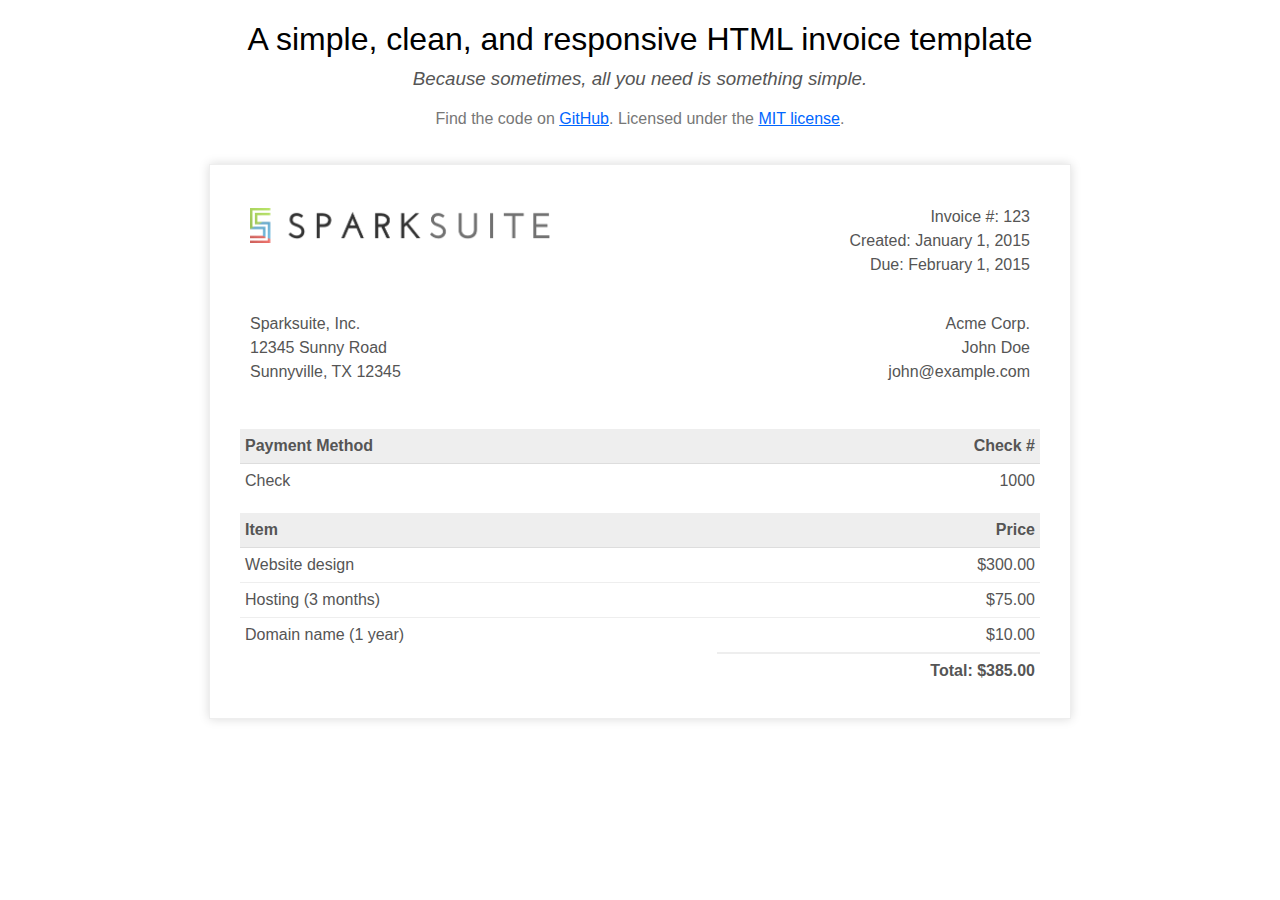
<file: invoicemaster/website/index.html>
<!DOCTYPE html>
<html lang="en">
	<head>
		<meta charset="utf-8" />
		<meta name="viewport" content="width=device-width, initial-scale=1" />

		<title>A simple, clean, and responsive HTML invoice template</title>

		<!-- Favicon -->
		<link rel="icon" href="./images/favicon.png" type="image/x-icon" />

		<!-- Invoice styling -->
		<style>
			body {
				font-family: 'Helvetica Neue', 'Helvetica', Helvetica, Arial, sans-serif;
				text-align: center;
				color: #777;
			}

			body h1 {
				font-weight: 300;
				margin-bottom: 0px;
				padding-bottom: 0px;
				color: #000;
			}

			body h3 {
				font-weight: 300;
				margin-top: 10px;
				margin-bottom: 20px;
				font-style: italic;
				color: #555;
			}

			body a {
				color: #06f;
			}

			.invoice-box {
				max-width: 800px;
				margin: auto;
				padding: 30px;
				border: 1px solid #eee;
				box-shadow: 0 0 10px rgba(0, 0, 0, 0.15);
				font-size: 16px;
				line-height: 24px;
				font-family: 'Helvetica Neue', 'Helvetica', Helvetica, Arial, sans-serif;
				color: #555;
			}

			.invoice-box table {
				width: 100%;
				line-height: inherit;
				text-align: left;
				border-collapse: collapse;
			}

			.invoice-box table td {
				padding: 5px;
				vertical-align: top;
			}

			.invoice-box table tr td:nth-child(2) {
				text-align: right;
			}

			.invoice-box table tr.top table td {
				padding-bottom: 20px;
			}

			.invoice-box table tr.top table td.title {
				font-size: 45px;
				line-height: 45px;
				color: #333;
			}

			.invoice-box table tr.information table td {
				padding-bottom: 40px;
			}

			.invoice-box table tr.heading td {
				background: #eee;
				border-bottom: 1px solid #ddd;
				font-weight: bold;
			}

			.invoice-box table tr.details td {
				padding-bottom: 20px;
			}

			.invoice-box table tr.item td {
				border-bottom: 1px solid #eee;
			}

			.invoice-box table tr.item.last td {
				border-bottom: none;
			}

			.invoice-box table tr.total td:nth-child(2) {
				border-top: 2px solid #eee;
				font-weight: bold;
			}

			@media only screen and (max-width: 600px) {
				.invoice-box table tr.top table td {
					width: 100%;
					display: block;
					text-align: center;
				}

				.invoice-box table tr.information table td {
					width: 100%;
					display: block;
					text-align: center;
				}
			}
		</style>
	</head>

	<body>
		<h1>A simple, clean, and responsive HTML invoice template</h1>
		<h3>Because sometimes, all you need is something simple.</h3>
		Find the code on <a href="https://github.com/sparksuite/simple-html-invoice-template">GitHub</a>. Licensed under the
		<a href="http://opensource.org/licenses/MIT" target="_blank">MIT license</a>.<br /><br /><br />

		<div class="invoice-box">
			<table>
				<tr class="top">
					<td colspan="2">
						<table>
							<tr>
								<td class="title">
									<img src="./images/logo.png" alt="Company logo" style="width: 100%; max-width: 300px" />
								</td>

								<td>
									Invoice #: 123<br />
									Created: January 1, 2015<br />
									Due: February 1, 2015
								</td>
							</tr>
						</table>
					</td>
				</tr>

				<tr class="information">
					<td colspan="2">
						<table>
							<tr>
								<td>
									Sparksuite, Inc.<br />
									12345 Sunny Road<br />
									Sunnyville, TX 12345
								</td>

								<td>
									Acme Corp.<br />
									John Doe<br />
									john@example.com
								</td>
							</tr>
						</table>
					</td>
				</tr>

				<tr class="heading">
					<td>Payment Method</td>

					<td>Check #</td>
				</tr>

				<tr class="details">
					<td>Check</td>

					<td>1000</td>
				</tr>

				<tr class="heading">
					<td>Item</td>

					<td>Price</td>
				</tr>

				<tr class="item">
					<td>Website design</td>

					<td>$300.00</td>
				</tr>

				<tr class="item">
					<td>Hosting (3 months)</td>

					<td>$75.00</td>
				</tr>

				<tr class="item last">
					<td>Domain name (1 year)</td>

					<td>$10.00</td>
				</tr>

				<tr class="total">
					<td></td>

					<td>Total: $385.00</td>
				</tr>
			</table>
		</div>
	</body>
</html>
</file>
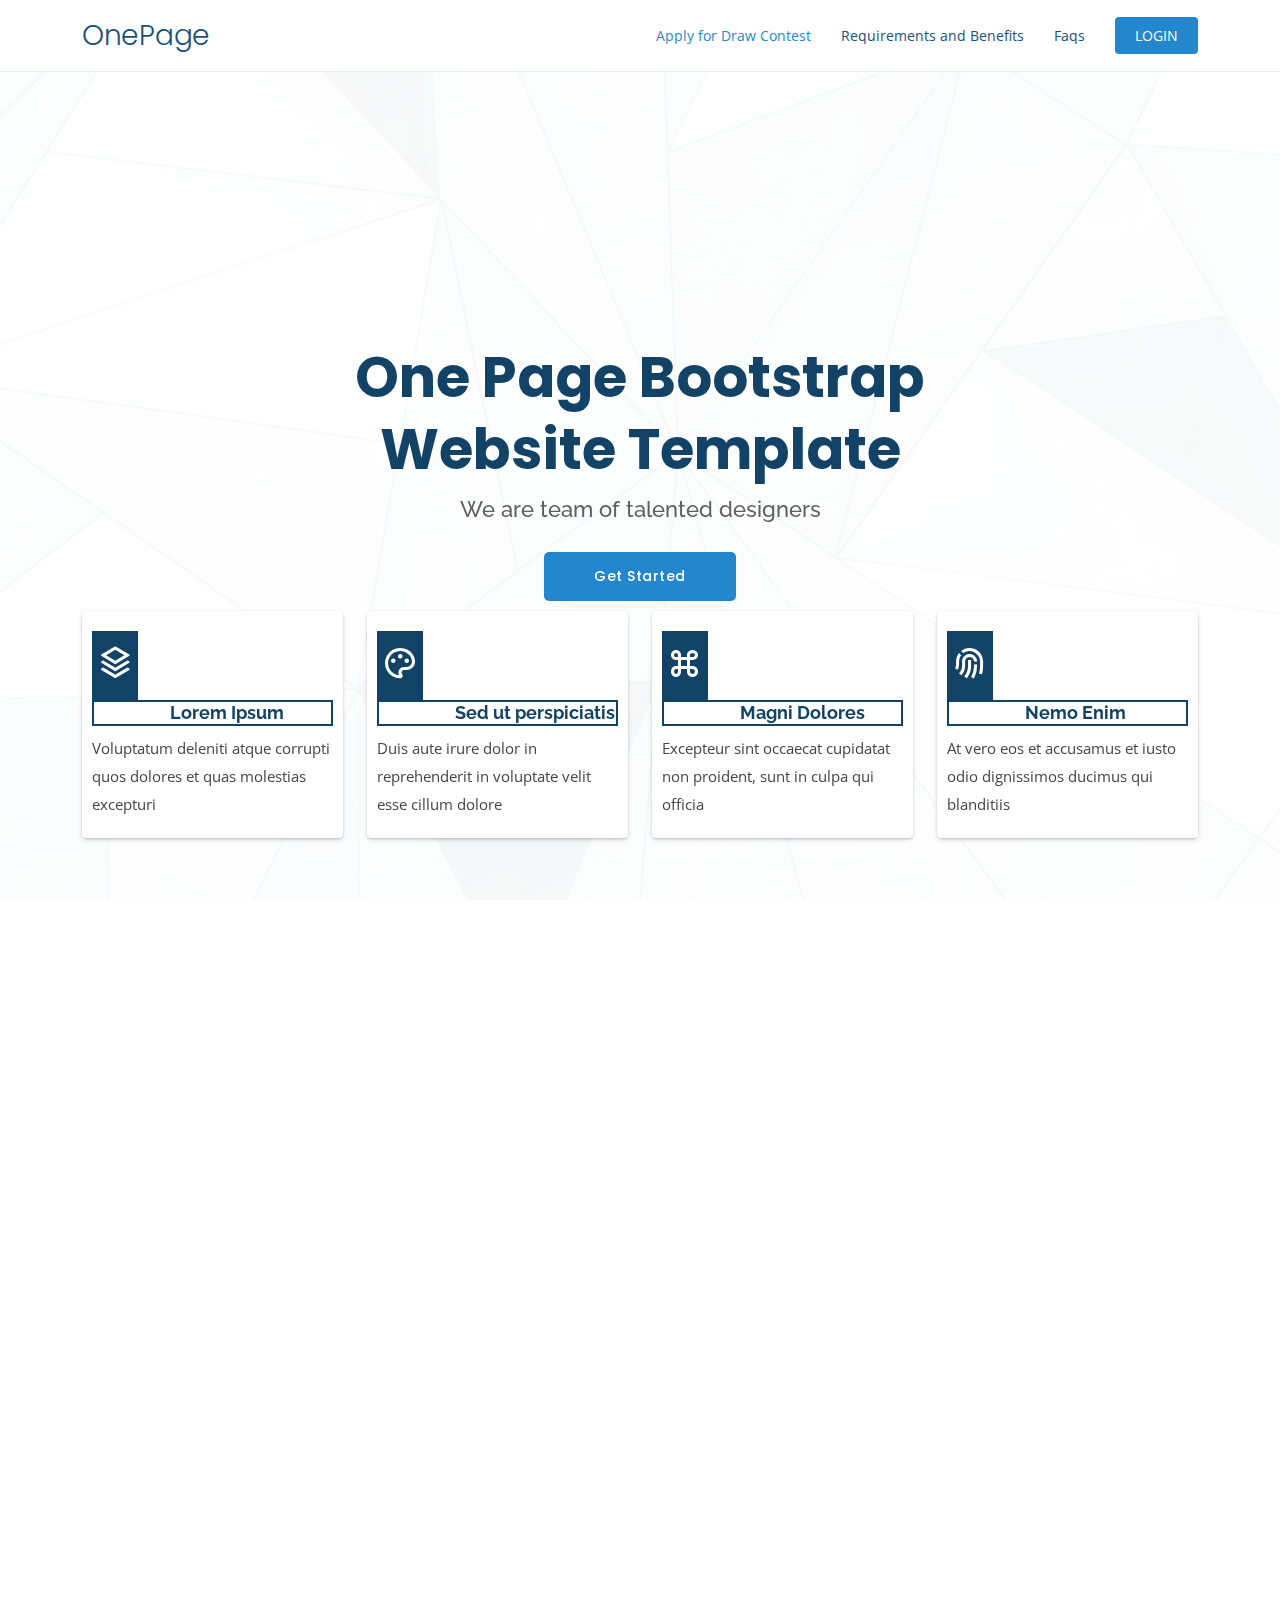
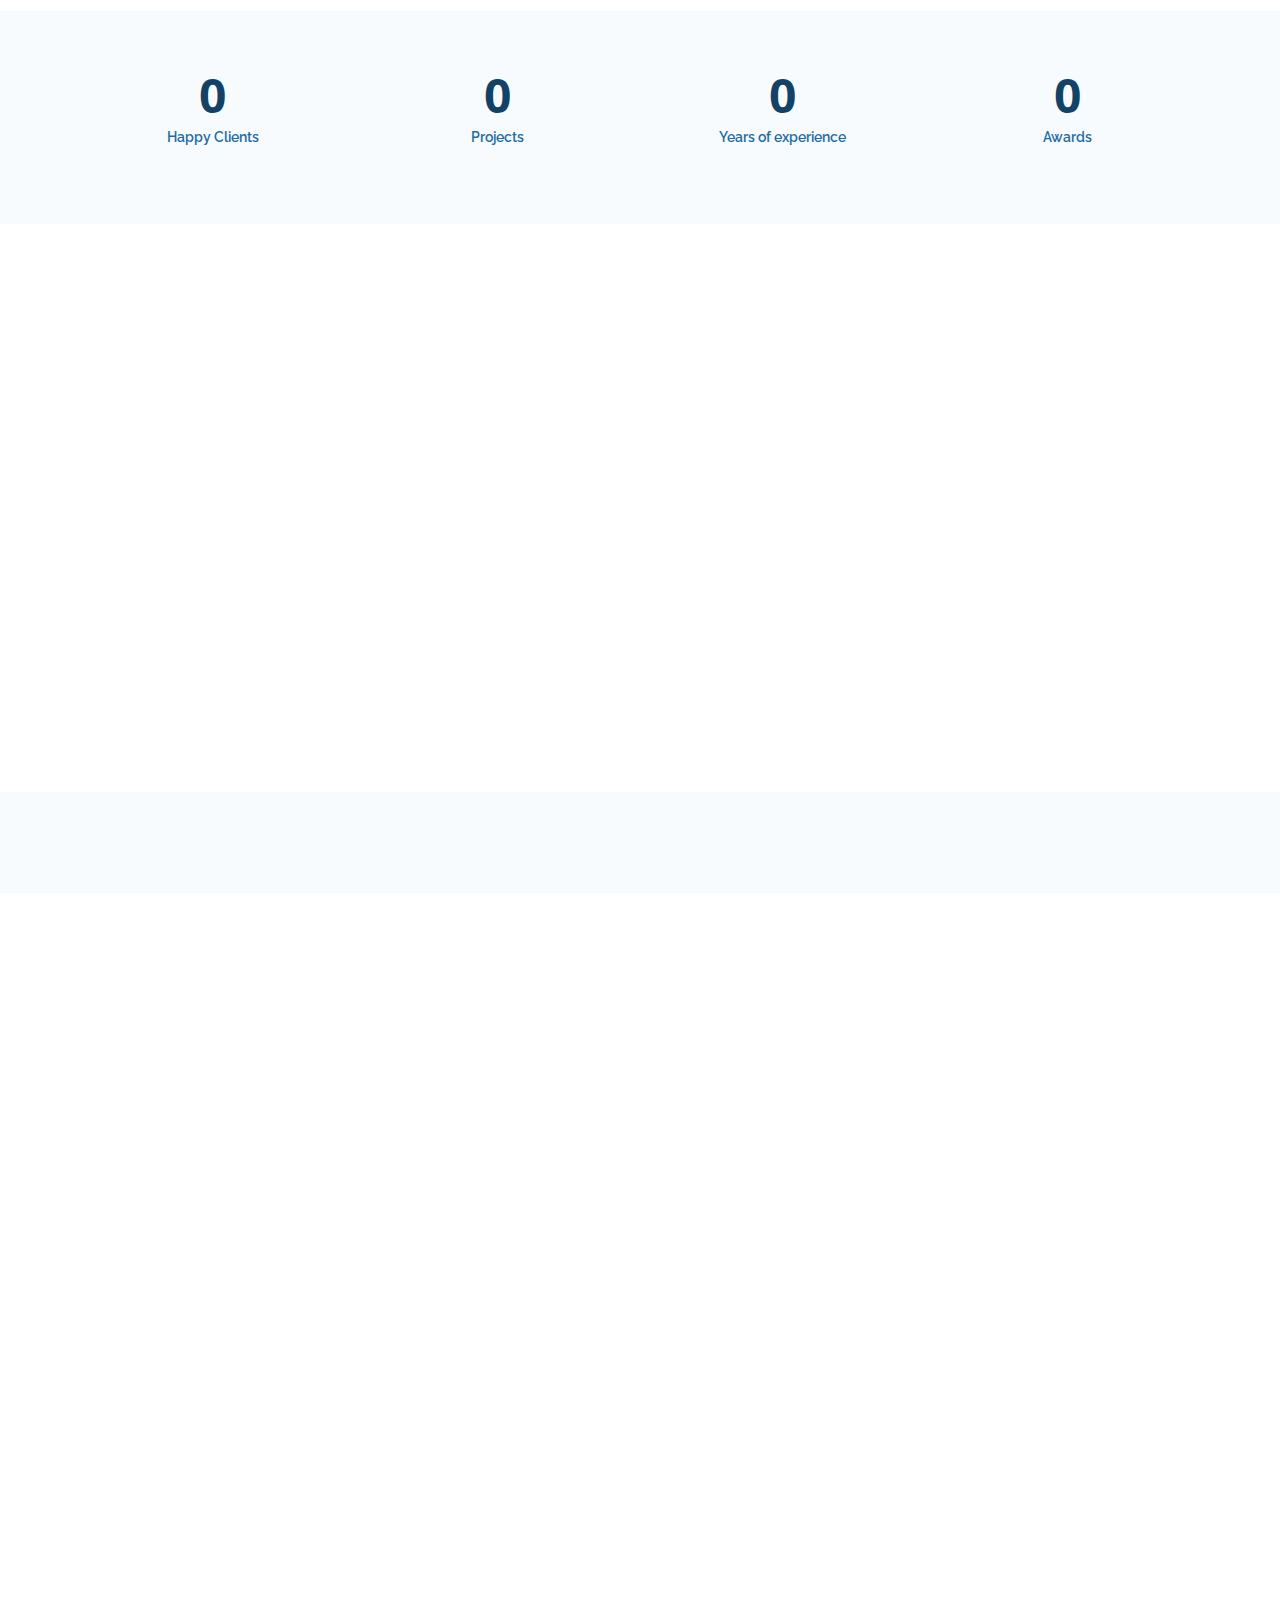
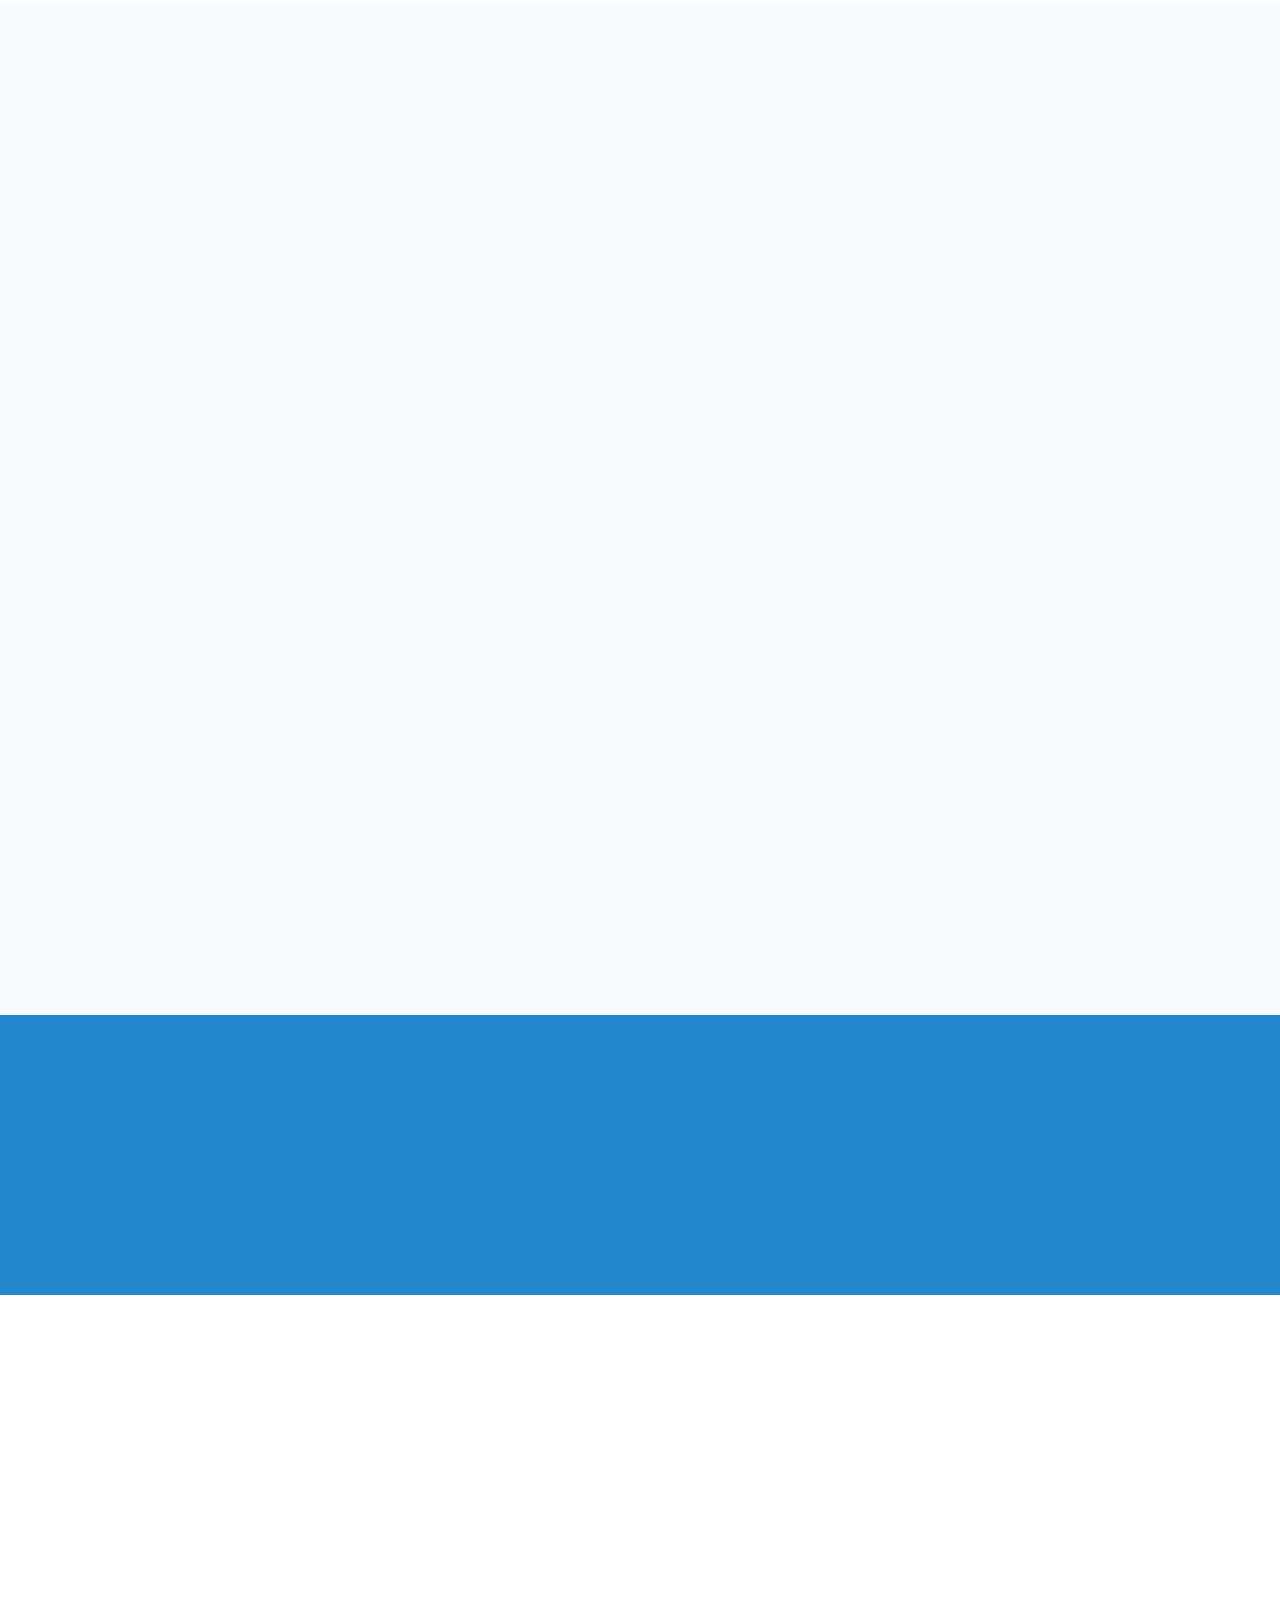
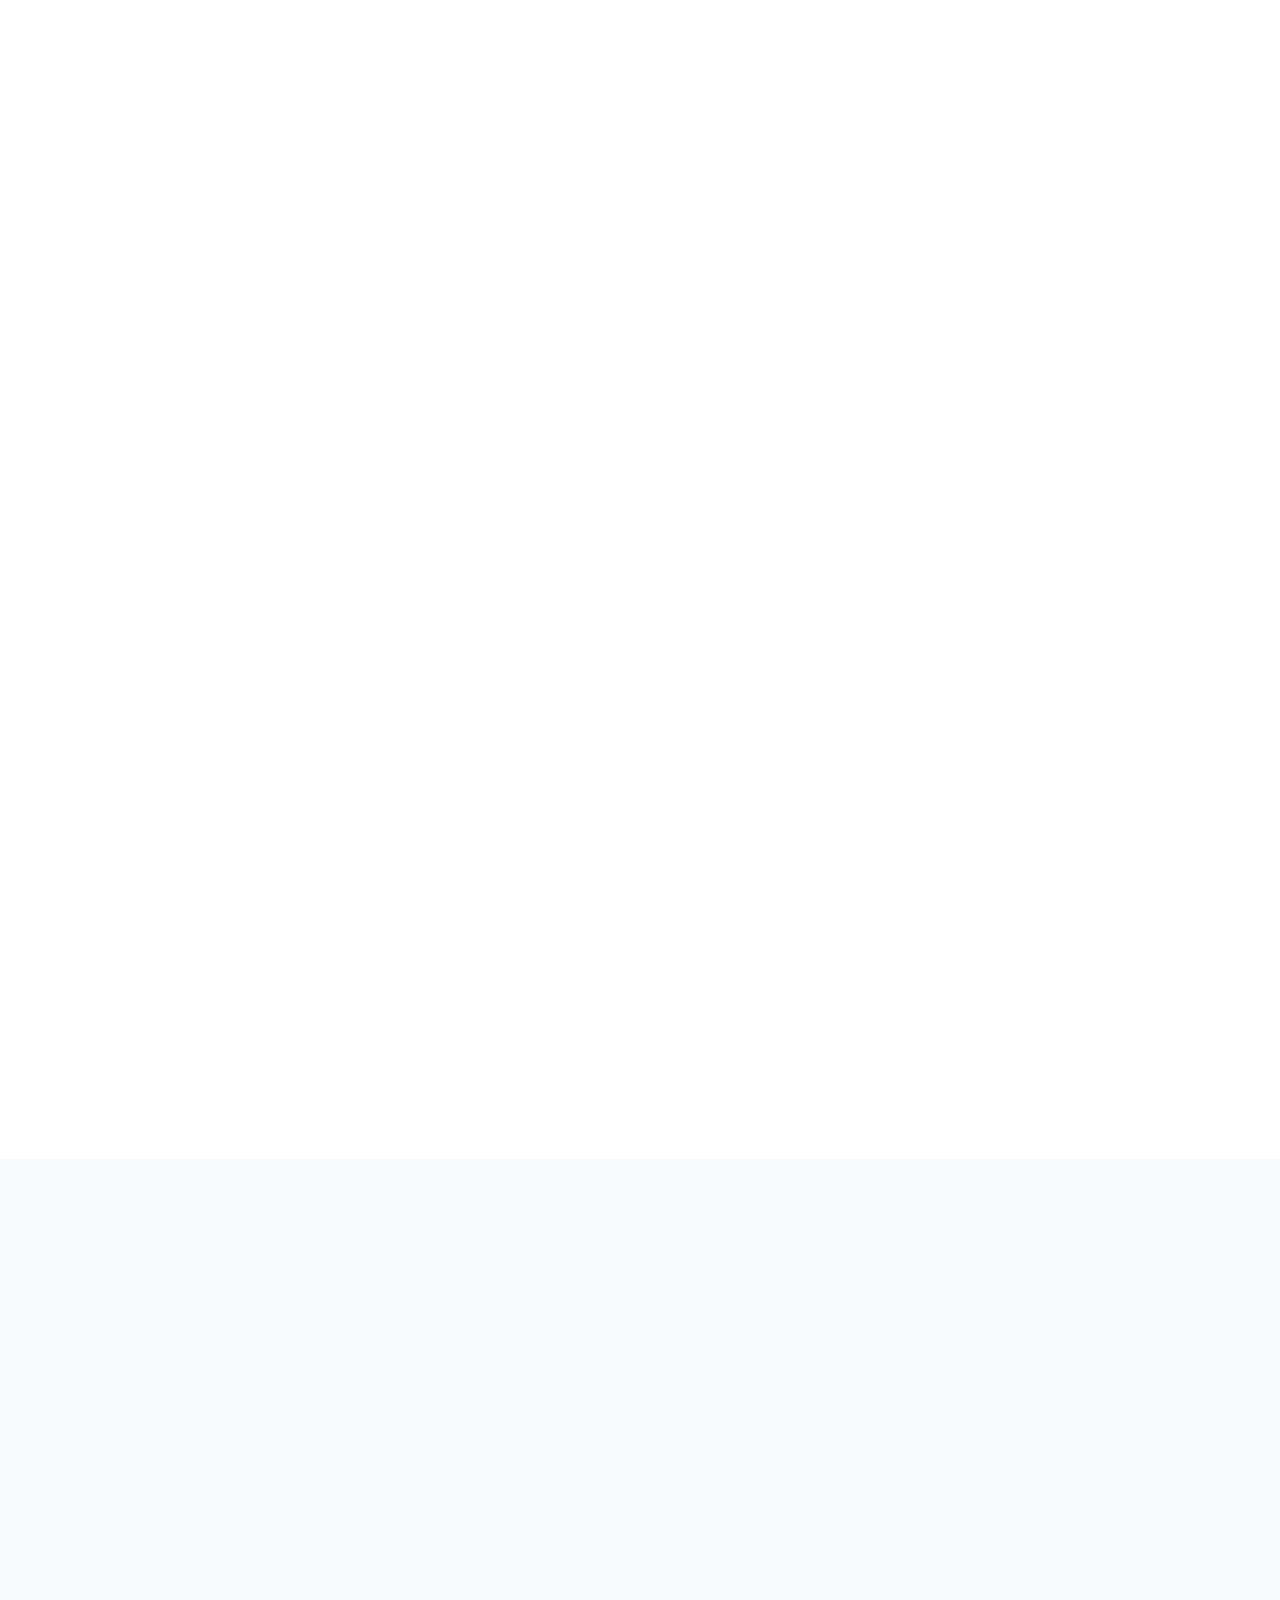
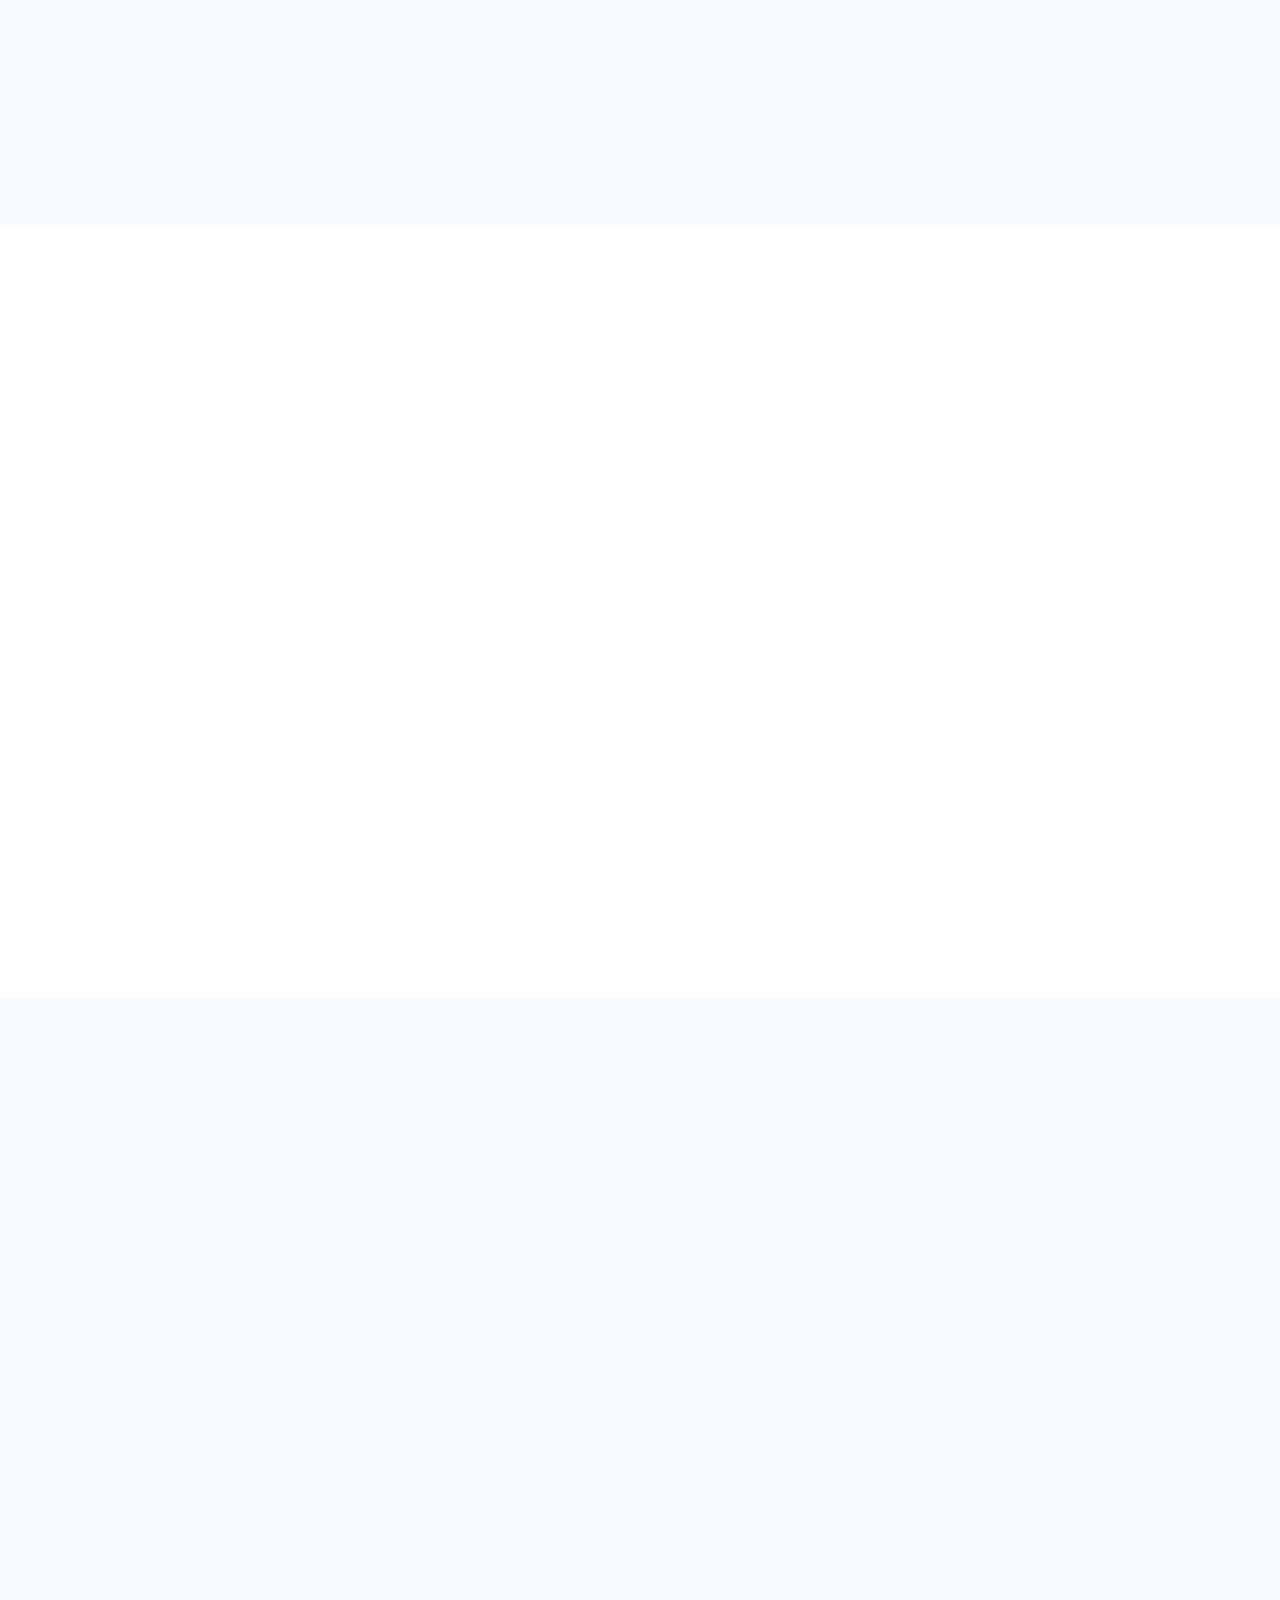
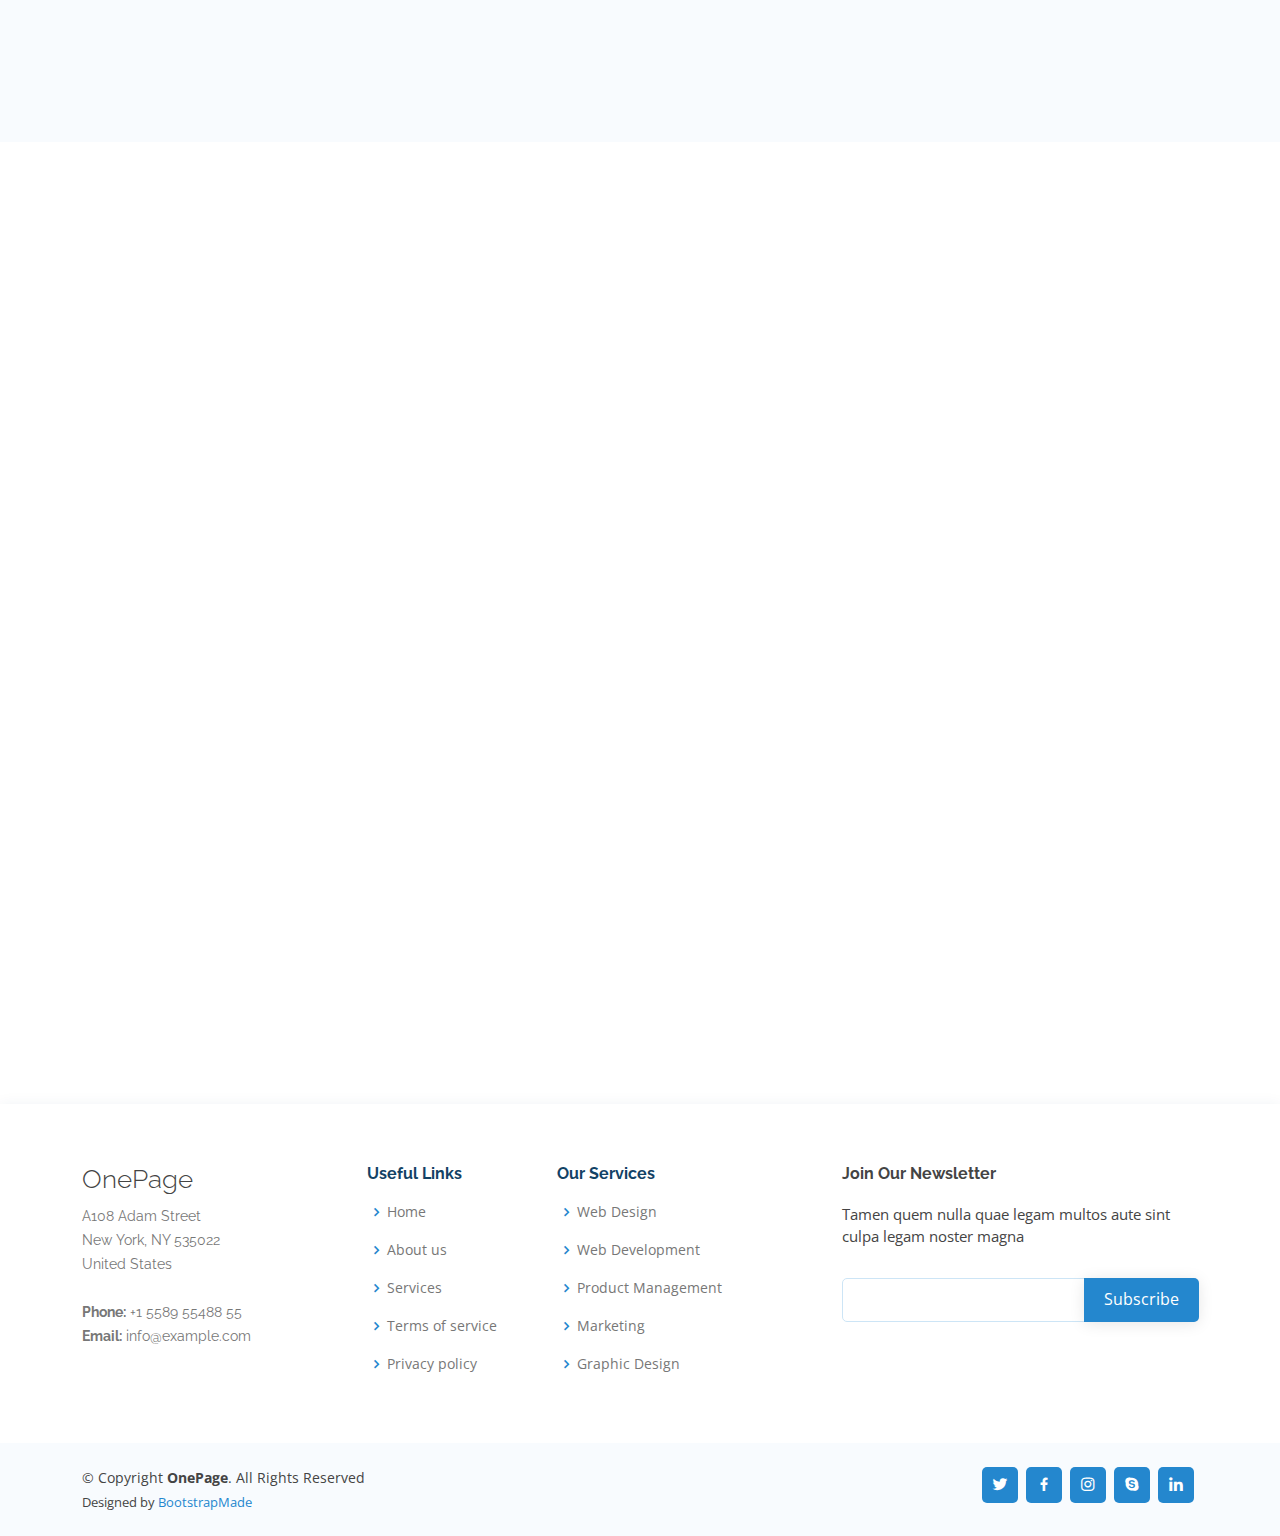
<file: index1.html>
<!DOCTYPE html>
<html lang="en">

<head>
  <meta charset="utf-8">
  <meta content="width=device-width, initial-scale=1.0" name="viewport">

  <title>OnePage Bootstrap Template - Index</title>
  <meta content="" name="description">
  <meta content="" name="keywords">

  <!-- Favicons -->
  <link href="assets/img/favicon.png" rel="icon">
  <link href="assets/img/apple-touch-icon.png" rel="apple-touch-icon">

  <!-- Google Fonts -->
  <link href="https://fonts.googleapis.com/css?family=Open+Sans:300,300i,400,400i,600,600i,700,700i|Raleway:300,300i,400,400i,500,500i,600,600i,700,700i|Poppins:300,300i,400,400i,500,500i,600,600i,700,700i" rel="stylesheet">

  <!-- Vendor CSS Files -->
  <link href="assets/vendor/aos/aos.css" rel="stylesheet">
  <link href="assets/vendor/bootstrap/css/bootstrap.min.css" rel="stylesheet">
  <link href="assets/vendor/bootstrap-icons/bootstrap-icons.css" rel="stylesheet">
  <link href="assets/vendor/boxicons/css/boxicons.min.css" rel="stylesheet">
  <link href="assets/vendor/glightbox/css/glightbox.min.css" rel="stylesheet">
  <link href="assets/vendor/remixicon/remixicon.css" rel="stylesheet">
  <link href="assets/vendor/swiper/swiper-bundle.min.css" rel="stylesheet">

  <!-- Template Main CSS File -->
  <link href="assets/css/style.css" rel="stylesheet">

  <!-- =======================================================
  * Template Name: OnePage - v4.7.0
  * Template URL: https://bootstrapmade.com/onepage-multipurpose-bootstrap-template/
  * Author: BootstrapMade.com
  * License: https://bootstrapmade.com/license/
  ======================================================== -->
</head>

<body>

  <!-- ======= Header ======= -->
  <header id="header" class="fixed-top">
    <div class="container d-flex align-items-center justify-content-between">

      <h1 class="logo"><a href="index.html">OnePage</a></h1>
      <!-- Uncomment below if you prefer to use an image logo -->
      <!-- <a href="index.html" class="logo"><img src="assets/img/logo.png" alt="" class="img-fluid"></a>-->

      <nav id="navbar" class="navbar">
        <ul>
          <li><a class="nav-link scrollto active" href="#hero">Apply for Draw Contest </a></li>
          <li><a class="nav-link scrollto" href="#about">Requirements and Benefits</a></li>
          <li><a class="nav-link scrollto" href="#services">Faqs</a></li>
          <li><a class="getstarted scrollto" href="#about">LOGIN</a></li>
        </ul>
        <i class="bi bi-list mobile-nav-toggle"></i>
      </nav><!-- .navbar -->

    </div>
  </header><!-- End Header -->

  <!-- ======= Hero Section ======= -->
  <section id="hero" class="d-flex align-items-center">
    <div class="container position-relative" data-aos="fade-up" data-aos-delay="100">
      <div class="row justify-content-center">
        <div class="col-xl-7 col-lg-9 text-center">
          <h1>One Page Bootstrap Website Template</h1>
          <h2>We are team of talented designers</h2>
        </div>
      </div>
      <div class="text-center">
        <a href="#about" class="btn-get-started scrollto">Get Started</a>
      </div>

      <div class="row icon-boxes">
        <div class="col-md-6 col-lg-3 d-flex align-items-stretch mb-5 mb-lg-0" data-aos="zoom-in" data-aos-delay="200">
          <div class="icon-box">
            <div class="icon"><i class="ri-stack-line"></i></div>
            <h4 class="title"><a href="">Lorem Ipsum</a></h4>
            <p class="description">Voluptatum deleniti atque corrupti quos dolores et quas molestias excepturi</p>
          </div>
        </div>

        <div class="col-md-6 col-lg-3 d-flex align-items-stretch mb-5 mb-lg-0" data-aos="zoom-in" data-aos-delay="300">
          <div class="icon-box">
            <div class="icon"><i class="ri-palette-line"></i></div>
            <h4 class="title"><a href="">Sed ut perspiciatis</a></h4>
            <p class="description">Duis aute irure dolor in reprehenderit in voluptate velit esse cillum dolore</p>
          </div>
        </div>

        <div class="col-md-6 col-lg-3 d-flex align-items-stretch mb-5 mb-lg-0" data-aos="zoom-in" data-aos-delay="400">
          <div class="icon-box">
            <div class="icon"><i class="ri-command-line"></i></div>
            <h4 class="title"><a href="">Magni Dolores</a></h4>
            <p class="description">Excepteur sint occaecat cupidatat non proident, sunt in culpa qui officia</p>
          </div>
        </div>

        <div class="col-md-6 col-lg-3 d-flex align-items-stretch mb-5 mb-lg-0" data-aos="zoom-in" data-aos-delay="500">
          <div class="icon-box">
            <div class="icon"><i class="ri-fingerprint-line"></i></div>
            <h4 class="title"><a href="">Nemo Enim</a></h4>
            <p class="description">At vero eos et accusamus et iusto odio dignissimos ducimus qui blanditiis</p>
          </div>
        </div>

      </div>
    </div>
  </section><!-- End Hero -->

  <main id="main">

    <!-- ======= About Section ======= -->
    <section id="about" class="about">
      <div class="container" data-aos="fade-up">

        <div class="section-title">
          <h2>About Us</h2>
          <p>Magnam dolores commodi suscipit. Necessitatibus eius consequatur ex aliquid fuga eum quidem. </p>
        </div>

        <div class="row content">
          <div class="col-lg-6">
            <p>
              Lorem ipsum dolor sit amet, consectetur adipiscing elit, sed do eiusmod tempor incididunt ut labore et dolore
              magna aliqua.
            </p>
            <ul>
              <li><i class="ri-check-double-line"></i> Ullamco laboris nisi ut aliquip ex ea commodo consequat</li>
              <li><i class="ri-check-double-line"></i> Duis aute irure dolor in reprehenderit in voluptate velit</li>
              <li><i class="ri-check-double-line"></i> Ullamco laboris nisi ut aliquip ex ea commodo consequat</li>
            </ul>
          </div>
          <div class="col-lg-6 pt-4 pt-lg-0">
            <p>
              Ullamco laboris nisi ut aliquip ex ea commodo consequat. Duis aute irure dolor in reprehenderit in voluptate
              velit esse cillum dolore eu fugiat nulla pariatur. Excepteur sint occaecat cupidatat non proident, sunt in
              culpa qui officia deserunt mollit anim id est laborum.
            </p>
            <a href="#" class="btn-learn-more">Learn More</a>
          </div>
        </div>

      </div>
    </section><!-- End About Section -->

    <!-- ======= Counts Section ======= -->
    <section id="counts" class="counts section-bg">
      <div class="container">

        <div class="row justify-content-end">

          <div class="col-lg-3 col-md-5 col-6 d-md-flex align-items-md-stretch">
            <div class="count-box">
              <span data-purecounter-start="0" data-purecounter-end="65" data-purecounter-duration="2" class="purecounter"></span>
              <p>Happy Clients</p>
            </div>
          </div>

          <div class="col-lg-3 col-md-5 col-6 d-md-flex align-items-md-stretch">
            <div class="count-box">
              <span data-purecounter-start="0" data-purecounter-end="85" data-purecounter-duration="2" class="purecounter"></span>
              <p>Projects</p>
            </div>
          </div>

          <div class="col-lg-3 col-md-5 col-6 d-md-flex align-items-md-stretch">
            <div class="count-box">
              <span data-purecounter-start="0" data-purecounter-end="30" data-purecounter-duration="2" class="purecounter"></span>
              <p>Years of experience</p>
            </div>
          </div>

          <div class="col-lg-3 col-md-5 col-6 d-md-flex align-items-md-stretch">
            <div class="count-box">
              <span data-purecounter-start="0" data-purecounter-end="20" data-purecounter-duration="2" class="purecounter"></span>
              <p>Awards</p>
            </div>
          </div>

        </div>

      </div>
    </section><!-- End Counts Section -->

    <!-- ======= About Video Section ======= -->
    <section id="about-video" class="about-video">
      <div class="container" data-aos="fade-up">

        <div class="row">

          <div class="col-lg-6 video-box align-self-baseline" data-aos="fade-right" data-aos-delay="100">
            <img src="assets/img/about-video.jpg" class="img-fluid" alt="">
            <a href="https://www.youtube.com/watch?v=jDDaplaOz7Q" class="glightbox play-btn mb-4" data-vbtype="video" data-autoplay="true"></a>
          </div>

          <div class="col-lg-6 pt-3 pt-lg-0 content" data-aos="fade-left" data-aos-delay="100">
            <h3>Voluptatem dignissimos provident quasi corporis voluptates sit assumenda.</h3>
            <p class="fst-italic">
              Lorem ipsum dolor sit amet, consectetur adipiscing elit, sed do eiusmod tempor incididunt ut labore et dolore
              magna aliqua.
            </p>
            <ul>
              <li><i class="bx bx-check-double"></i> Ullamco laboris nisi ut aliquip ex ea commodo consequat.</li>
              <li><i class="bx bx-check-double"></i> Duis aute irure dolor in reprehenderit in voluptate velit.</li>
              <li><i class="bx bx-check-double"></i> Voluptate repellendus pariatur reprehenderit corporis sint.</li>
              <li><i class="bx bx-check-double"></i> Ullamco laboris nisi ut aliquip ex ea commodo consequat. Duis aute irure dolor in reprehenderit in voluptate trideta storacalaperda mastiro dolore eu fugiat nulla pariatur.</li>
            </ul>
            <p>
              Ullamco laboris nisi ut aliquip ex ea commodo consequat. Duis aute irure dolor in reprehenderit in voluptate
              velit esse cillum dolore eu fugiat nulla pariatur. Excepteur sint occaecat cupidatat non proident, sunt in
              culpa qui officia deserunt mollit anim id est laborum
            </p>
          </div>

        </div>

      </div>
    </section><!-- End About Video Section -->

    <!-- ======= Clients Section ======= -->
    <section id="clients" class="clients section-bg">
      <div class="container">

        <div class="row">

          <div class="col-lg-2 col-md-4 col-6 d-flex align-items-center justify-content-center" data-aos="zoom-in">
            <img src="assets/img/clients/client-1.png" class="img-fluid" alt="">
          </div>

          <div class="col-lg-2 col-md-4 col-6 d-flex align-items-center justify-content-center" data-aos="zoom-in">
            <img src="assets/img/clients/client-2.png" class="img-fluid" alt="">
          </div>

          <div class="col-lg-2 col-md-4 col-6 d-flex align-items-center justify-content-center" data-aos="zoom-in">
            <img src="assets/img/clients/client-3.png" class="img-fluid" alt="">
          </div>

          <div class="col-lg-2 col-md-4 col-6 d-flex align-items-center justify-content-center" data-aos="zoom-in">
            <img src="assets/img/clients/client-4.png" class="img-fluid" alt="">
          </div>

          <div class="col-lg-2 col-md-4 col-6 d-flex align-items-center justify-content-center" data-aos="zoom-in">
            <img src="assets/img/clients/client-5.png" class="img-fluid" alt="">
          </div>

          <div class="col-lg-2 col-md-4 col-6 d-flex align-items-center justify-content-center" data-aos="zoom-in">
            <img src="assets/img/clients/client-6.png" class="img-fluid" alt="">
          </div>

        </div>

      </div>
    </section><!-- End Clients Section -->

    <!-- ======= Testimonials Section ======= -->
    <section id="testimonials" class="testimonials">
      <div class="container" data-aos="fade-up">

        <div class="section-title">
          <h2>Testimonials</h2>
          <p>Magnam dolores commodi suscipit. Necessitatibus eius consequatur ex aliquid fuga eum quidem. Sit sint consectetur velit. Quisquam quos quisquam cupiditate. Et nemo qui impedit suscipit alias ea. Quia fugiat sit in iste officiis commodi quidem hic quas.</p>
        </div>

        <div class="testimonials-slider swiper" data-aos="fade-up" data-aos-delay="100">
          <div class="swiper-wrapper">

            <div class="swiper-slide">
              <div class="testimonial-item">
                <p>
                  <i class="bx bxs-quote-alt-left quote-icon-left"></i>
                  Proin iaculis purus consequat sem cure digni ssim donec porttitora entum suscipit rhoncus. Accusantium quam, ultricies eget id, aliquam eget nibh et. Maecen aliquam, risus at semper.
                  <i class="bx bxs-quote-alt-right quote-icon-right"></i>
                </p>
                <img src="assets/img/testimonials/testimonials-1.jpg" class="testimonial-img" alt="">
                <h3>Saul Goodman</h3>
                <h4>Ceo &amp; Founder</h4>
              </div>
            </div><!-- End testimonial item -->

            <div class="swiper-slide">
              <div class="testimonial-item">
                <p>
                  <i class="bx bxs-quote-alt-left quote-icon-left"></i>
                  Export tempor illum tamen malis malis eram quae irure esse labore quem cillum quid cillum eram malis quorum velit fore eram velit sunt aliqua noster fugiat irure amet legam anim culpa.
                  <i class="bx bxs-quote-alt-right quote-icon-right"></i>
                </p>
                <img src="assets/img/testimonials/testimonials-2.jpg" class="testimonial-img" alt="">
                <h3>Sara Wilsson</h3>
                <h4>Designer</h4>
              </div>
            </div><!-- End testimonial item -->

            <div class="swiper-slide">
              <div class="testimonial-item">
                <p>
                  <i class="bx bxs-quote-alt-left quote-icon-left"></i>
                  Enim nisi quem export duis labore cillum quae magna enim sint quorum nulla quem veniam duis minim tempor labore quem eram duis noster aute amet eram fore quis sint minim.
                  <i class="bx bxs-quote-alt-right quote-icon-right"></i>
                </p>
                <img src="assets/img/testimonials/testimonials-3.jpg" class="testimonial-img" alt="">
                <h3>Jena Karlis</h3>
                <h4>Store Owner</h4>
              </div>
            </div><!-- End testimonial item -->

            <div class="swiper-slide">
              <div class="testimonial-item">
                <p>
                  <i class="bx bxs-quote-alt-left quote-icon-left"></i>
                  Fugiat enim eram quae cillum dolore dolor amet nulla culpa multos export minim fugiat minim velit minim dolor enim duis veniam ipsum anim magna sunt elit fore quem dolore labore illum veniam.
                  <i class="bx bxs-quote-alt-right quote-icon-right"></i>
                </p>
                <img src="assets/img/testimonials/testimonials-4.jpg" class="testimonial-img" alt="">
                <h3>Matt Brandon</h3>
                <h4>Freelancer</h4>
              </div>
            </div><!-- End testimonial item -->

            <div class="swiper-slide">
              <div class="testimonial-item">
                <p>
                  <i class="bx bxs-quote-alt-left quote-icon-left"></i>
                  Quis quorum aliqua sint quem legam fore sunt eram irure aliqua veniam tempor noster veniam enim culpa labore duis sunt culpa nulla illum cillum fugiat legam esse veniam culpa fore nisi cillum quid.
                  <i class="bx bxs-quote-alt-right quote-icon-right"></i>
                </p>
                <img src="assets/img/testimonials/testimonials-5.jpg" class="testimonial-img" alt="">
                <h3>John Larson</h3>
                <h4>Entrepreneur</h4>
              </div>
            </div><!-- End testimonial item -->

          </div>
          <div class="swiper-pagination"></div>
        </div>

      </div>
    </section><!-- End Testimonials Section -->

    <!-- ======= Services Section ======= -->
    <section id="services" class="services section-bg">
      <div class="container" data-aos="fade-up">

        <div class="section-title">
          <h2>Sevices</h2>
          <p>Magnam dolores commodi suscipit. Necessitatibus eius consequatur ex aliquid fuga eum quidem. Sit sint consectetur velit. Quisquam quos quisquam cupiditate. Et nemo qui impedit suscipit alias ea. Quia fugiat sit in iste officiis commodi quidem hic quas.</p>
        </div>

        <div class="row">
          <div class="col-lg-4 col-md-6 d-flex align-items-stretch" data-aos="zoom-in" data-aos-delay="100">
            <div class="icon-box iconbox-blue">
              <div class="icon">
                <svg width="100" height="100" viewBox="0 0 600 600" xmlns="http://www.w3.org/2000/svg">
                  <path stroke="none" stroke-width="0" fill="#f5f5f5" d="M300,521.0016835830174C376.1290562159157,517.8887921683347,466.0731472004068,529.7835943286574,510.70327084640275,468.03025145048787C554.3714126377745,407.6079735673963,508.03601936045806,328.9844924480964,491.2728898941984,256.3432110539036C474.5976632858925,184.082847569629,479.9380746630129,96.60480741107993,416.23090153303,58.64404602377083C348.86323505073057,18.502131276798302,261.93793281208167,40.57373210992963,193.5410806939664,78.93577620505333C130.42746243093433,114.334589627462,98.30271207620316,179.96522072025542,76.75703585869454,249.04625023123273C51.97151888228291,328.5150500222984,13.704378332031375,421.85034740162234,66.52175969318436,486.19268352777647C119.04800174914682,550.1803526380478,217.28368757567262,524.383925680826,300,521.0016835830174"></path>
                </svg>
                <i class="bx bxl-dribbble"></i>
              </div>
              <h4><a href="">Lorem Ipsum</a></h4>
              <p>Voluptatum deleniti atque corrupti quos dolores et quas molestias excepturi</p>
            </div>
          </div>

          <div class="col-lg-4 col-md-6 d-flex align-items-stretch mt-4 mt-md-0" data-aos="zoom-in" data-aos-delay="200">
            <div class="icon-box iconbox-orange ">
              <div class="icon">
                <svg width="100" height="100" viewBox="0 0 600 600" xmlns="http://www.w3.org/2000/svg">
                  <path stroke="none" stroke-width="0" fill="#f5f5f5" d="M300,582.0697525312426C382.5290701553225,586.8405444964366,449.9789794690241,525.3245884688669,502.5850820975895,461.55621195738473C556.606425686781,396.0723002908107,615.8543463187945,314.28637112970534,586.6730223649479,234.56875336149918C558.9533121215079,158.8439757836574,454.9685369536778,164.00468322053177,381.49747125262974,130.76875717737553C312.15926192815925,99.40240125094834,248.97055460311594,18.661163978235184,179.8680185752513,50.54337015887873C110.5421016452524,82.52863877960104,119.82277516462835,180.83849132639028,109.12597500060166,256.43424936330496C100.08760227029461,320.3096726198365,92.17705696193138,384.0621239912766,124.79988738764834,439.7174275375508C164.83382741302287,508.01625554203684,220.96474134820875,577.5009287672846,300,582.0697525312426"></path>
                </svg>
                <i class="bx bx-file"></i>
              </div>
              <h4><a href="">Sed Perspiciatis</a></h4>
              <p>Duis aute irure dolor in reprehenderit in voluptate velit esse cillum dolore</p>
            </div>
          </div>

          <div class="col-lg-4 col-md-6 d-flex align-items-stretch mt-4 mt-lg-0" data-aos="zoom-in" data-aos-delay="300">
            <div class="icon-box iconbox-pink">
              <div class="icon">
                <svg width="100" height="100" viewBox="0 0 600 600" xmlns="http://www.w3.org/2000/svg">
                  <path stroke="none" stroke-width="0" fill="#f5f5f5" d="M300,541.5067337569781C382.14930387511276,545.0595476570109,479.8736841581634,548.3450877840088,526.4010558755058,480.5488172755941C571.5218469581645,414.80211281144784,517.5187510058486,332.0715597781072,496.52539010469104,255.14436215662573C477.37192572678356,184.95920475031193,473.57363656557914,105.61284051026155,413.0603344069578,65.22779650032875C343.27470386102294,18.654635553484475,251.2091493199835,5.337323636656869,175.0934190732945,40.62881213300186C97.87086631185822,76.43348514350839,51.98124368387456,156.15599469081315,36.44837278890362,239.84606092416172C21.716077023791087,319.22268207091537,43.775223500013084,401.1760424656574,96.891909868211,461.97329694683043C147.22146801428983,519.5804099606455,223.5754009179313,538.201503339737,300,541.5067337569781"></path>
                </svg>
                <i class="bx bx-tachometer"></i>
              </div>
              <h4><a href="">Magni Dolores</a></h4>
              <p>Excepteur sint occaecat cupidatat non proident, sunt in culpa qui officia</p>
            </div>
          </div>

          <div class="col-lg-4 col-md-6 d-flex align-items-stretch mt-4" data-aos="zoom-in" data-aos-delay="100">
            <div class="icon-box iconbox-yellow">
              <div class="icon">
                <svg width="100" height="100" viewBox="0 0 600 600" xmlns="http://www.w3.org/2000/svg">
                  <path stroke="none" stroke-width="0" fill="#f5f5f5" d="M300,503.46388370962813C374.79870501325706,506.71871716319447,464.8034551963731,527.1746412648533,510.4981551193396,467.86667711651364C555.9287308511215,408.9015244558933,512.6030010748507,327.5744911775523,490.211057578863,256.5855673507754C471.097692560561,195.9906835881958,447.69079081568157,138.11976852964426,395.19560036434837,102.3242989838813C329.3053358748298,57.3949838291264,248.02791733380457,8.279543830951368,175.87071277845988,42.242879143198664C103.41431057327972,76.34704239035025,93.79494320519305,170.9812938413882,81.28167332365135,250.07896920659033C70.17666984294237,320.27484674793965,64.84698225790005,396.69656628748305,111.28512138212992,450.4950937839243C156.20124167950087,502.5303643271138,231.32542653798444,500.4755392045468,300,503.46388370962813"></path>
                </svg>
                <i class="bx bx-layer"></i>
              </div>
              <h4><a href="">Nemo Enim</a></h4>
              <p>At vero eos et accusamus et iusto odio dignissimos ducimus qui blanditiis</p>
            </div>
          </div>

          <div class="col-lg-4 col-md-6 d-flex align-items-stretch mt-4" data-aos="zoom-in" data-aos-delay="200">
            <div class="icon-box iconbox-red">
              <div class="icon">
                <svg width="100" height="100" viewBox="0 0 600 600" xmlns="http://www.w3.org/2000/svg">
                  <path stroke="none" stroke-width="0" fill="#f5f5f5" d="M300,532.3542879108572C369.38199826031484,532.3153073249985,429.10787420159085,491.63046689027357,474.5244479745417,439.17860296908856C522.8885846962883,383.3225815378663,569.1668002868075,314.3205725914397,550.7432151929288,242.7694973846089C532.6665558377875,172.5657663291529,456.2379748765914,142.6223662098291,390.3689995646985,112.34683881706744C326.66090330228417,83.06452184765237,258.84405631176094,53.51806209861945,193.32584062364296,78.48882559362697C121.61183558270385,105.82097193414197,62.805066853699245,167.19869350419734,48.57481801355237,242.6138429142374C34.843463184063346,315.3850353017275,76.69343916112496,383.4422959591041,125.22947124332185,439.3748458443577C170.7312796277747,491.8107796887764,230.57421082200815,532.3932930995766,300,532.3542879108572"></path>
                </svg>
                <i class="bx bx-slideshow"></i>
              </div>
              <h4><a href="">Dele Cardo</a></h4>
              <p>Quis consequatur saepe eligendi voluptatem consequatur dolor consequuntur</p>
            </div>
          </div>

          <div class="col-lg-4 col-md-6 d-flex align-items-stretch mt-4" data-aos="zoom-in" data-aos-delay="300">
            <div class="icon-box iconbox-teal">
              <div class="icon">
                <svg width="100" height="100" viewBox="0 0 600 600" xmlns="http://www.w3.org/2000/svg">
                  <path stroke="none" stroke-width="0" fill="#f5f5f5" d="M300,566.797414625762C385.7384707136149,576.1784315230908,478.7894351017131,552.8928747891023,531.9192734346935,484.94944893311C584.6109503024035,417.5663521118492,582.489472248146,322.67544863468447,553.9536738515405,242.03673114598146C529.1557734026468,171.96086150256528,465.24506316201064,127.66468636344209,395.9583748389544,100.7403814666027C334.2173773831606,76.7482773500951,269.4350130405921,84.62216499799875,207.1952322260088,107.2889140133804C132.92018162631612,134.33871894543012,41.79353780512637,160.00259165414826,22.644507872594943,236.69541883565114C3.319112789854554,314.0945973066697,72.72355303640163,379.243833228382,124.04198916343866,440.3218312028393C172.9286146004772,498.5055451809895,224.45579914871206,558.5317968840102,300,566.797414625762"></path>
                </svg>
                <i class="bx bx-arch"></i>
              </div>
              <h4><a href="">Divera Don</a></h4>
              <p>Modi nostrum vel laborum. Porro fugit error sit minus sapiente sit aspernatur</p>
            </div>
          </div>

        </div>

      </div>
    </section><!-- End Sevices Section -->

    <!-- ======= Cta Section ======= -->
    <section id="cta" class="cta">
      <div class="container" data-aos="zoom-in">
        <div class="text-center">
          <h3>Call To Action</h3>
          <p> Duis aute irure dolor in reprehenderit in voluptate velit esse cillum dolore eu fugiat nulla pariatur. Excepteur sint occaecat cupidatat non proident, sunt in culpa qui officia deserunt mollit anim id est laborum.</p>
          <a class="cta-btn" href="#">Call To Action</a>
        </div>
      </div>
    </section><!-- End Cta Section -->

    <!-- ======= Portfolio Section ======= -->
    <section id="portfolio" class="portfolio">
      <div class="container" data-aos="fade-up">

        <div class="section-title">
          <h2>Portfolio</h2>
          <p>Magnam dolores commodi suscipit. Necessitatibus eius consequatur ex aliquid fuga eum quidem. Sit sint consectetur velit. Quisquam quos quisquam cupiditate. Et nemo qui impedit suscipit alias ea. Quia fugiat sit in iste officiis commodi quidem hic quas.</p>
        </div>

        <div class="row" data-aos="fade-up" data-aos-delay="150">
          <div class="col-lg-12 d-flex justify-content-center">
            <ul id="portfolio-flters">
              <li data-filter="*" class="filter-active">All</li>
              <li data-filter=".filter-app">App</li>
              <li data-filter=".filter-card">Card</li>
              <li data-filter=".filter-web">Web</li>
            </ul>
          </div>
        </div>

        <div class="row portfolio-container" data-aos="fade-up" data-aos-delay="300">

          <div class="col-lg-4 col-md-6 portfolio-item filter-app">
            <div class="portfolio-wrap">
              <img src="assets/img/portfolio/portfolio-1.jpg" class="img-fluid" alt="">
              <div class="portfolio-info">
                <h4>App 1</h4>
                <p>App</p>
                <div class="portfolio-links">
                  <a href="assets/img/portfolio/portfolio-1.jpg" data-gallery="portfolioGallery" class="portfolio-lightbox" title="App 1"><i class="bx bx-plus"></i></a>
                  <a href="portfolio-details.html" title="More Details"><i class="bx bx-link"></i></a>
                </div>
              </div>
            </div>
          </div>

          <div class="col-lg-4 col-md-6 portfolio-item filter-web">
            <div class="portfolio-wrap">
              <img src="assets/img/portfolio/portfolio-2.jpg" class="img-fluid" alt="">
              <div class="portfolio-info">
                <h4>Web 3</h4>
                <p>Web</p>
                <div class="portfolio-links">
                  <a href="assets/img/portfolio/portfolio-2.jpg" data-gallery="portfolioGallery" class="portfolio-lightbox" title="Web 3"><i class="bx bx-plus"></i></a>
                  <a href="portfolio-details.html" title="More Details"><i class="bx bx-link"></i></a>
                </div>
              </div>
            </div>
          </div>

          <div class="col-lg-4 col-md-6 portfolio-item filter-app">
            <div class="portfolio-wrap">
              <img src="assets/img/portfolio/portfolio-3.jpg" class="img-fluid" alt="">
              <div class="portfolio-info">
                <h4>App 2</h4>
                <p>App</p>
                <div class="portfolio-links">
                  <a href="assets/img/portfolio/portfolio-3.jpg" data-gallery="portfolioGallery" class="portfolio-lightbox" title="App 2"><i class="bx bx-plus"></i></a>
                  <a href="portfolio-details.html" title="More Details"><i class="bx bx-link"></i></a>
                </div>
              </div>
            </div>
          </div>

          <div class="col-lg-4 col-md-6 portfolio-item filter-card">
            <div class="portfolio-wrap">
              <img src="assets/img/portfolio/portfolio-4.jpg" class="img-fluid" alt="">
              <div class="portfolio-info">
                <h4>Card 2</h4>
                <p>Card</p>
                <div class="portfolio-links">
                  <a href="assets/img/portfolio/portfolio-4.jpg" data-gallery="portfolioGallery" class="portfolio-lightbox" title="Card 2"><i class="bx bx-plus"></i></a>
                  <a href="portfolio-details.html" title="More Details"><i class="bx bx-link"></i></a>
                </div>
              </div>
            </div>
          </div>

          <div class="col-lg-4 col-md-6 portfolio-item filter-web">
            <div class="portfolio-wrap">
              <img src="assets/img/portfolio/portfolio-5.jpg" class="img-fluid" alt="">
              <div class="portfolio-info">
                <h4>Web 2</h4>
                <p>Web</p>
                <div class="portfolio-links">
                  <a href="assets/img/portfolio/portfolio-5.jpg" data-gallery="portfolioGallery" class="portfolio-lightbox" title="Web 2"><i class="bx bx-plus"></i></a>
                  <a href="portfolio-details.html" title="More Details"><i class="bx bx-link"></i></a>
                </div>
              </div>
            </div>
          </div>

          <div class="col-lg-4 col-md-6 portfolio-item filter-app">
            <div class="portfolio-wrap">
              <img src="assets/img/portfolio/portfolio-6.jpg" class="img-fluid" alt="">
              <div class="portfolio-info">
                <h4>App 3</h4>
                <p>App</p>
                <div class="portfolio-links">
                  <a href="assets/img/portfolio/portfolio-6.jpg" data-gallery="portfolioGallery" class="portfolio-lightbox" title="App 3"><i class="bx bx-plus"></i></a>
                  <a href="portfolio-details.html" title="More Details"><i class="bx bx-link"></i></a>
                </div>
              </div>
            </div>
          </div>

          <div class="col-lg-4 col-md-6 portfolio-item filter-card">
            <div class="portfolio-wrap">
              <img src="assets/img/portfolio/portfolio-7.jpg" class="img-fluid" alt="">
              <div class="portfolio-info">
                <h4>Card 1</h4>
                <p>Card</p>
                <div class="portfolio-links">
                  <a href="assets/img/portfolio/portfolio-7.jpg" data-gallery="portfolioGallery" class="portfolio-lightbox" title="Card 1"><i class="bx bx-plus"></i></a>
                  <a href="portfolio-details.html" title="More Details"><i class="bx bx-link"></i></a>
                </div>
              </div>
            </div>
          </div>

          <div class="col-lg-4 col-md-6 portfolio-item filter-card">
            <div class="portfolio-wrap">
              <img src="assets/img/portfolio/portfolio-8.jpg" class="img-fluid" alt="">
              <div class="portfolio-info">
                <h4>Card 3</h4>
                <p>Card</p>
                <div class="portfolio-links">
                  <a href="assets/img/portfolio/portfolio-8.jpg" data-gallery="portfolioGallery" class="portfolio-lightbox" title="Card 3"><i class="bx bx-plus"></i></a>
                  <a href="portfolio-details.html" title="More Details"><i class="bx bx-link"></i></a>
                </div>
              </div>
            </div>
          </div>

          <div class="col-lg-4 col-md-6 portfolio-item filter-web">
            <div class="portfolio-wrap">
              <img src="assets/img/portfolio/portfolio-9.jpg" class="img-fluid" alt="">
              <div class="portfolio-info">
                <h4>Web 3</h4>
                <p>Web</p>
                <div class="portfolio-links">
                  <a href="assets/img/portfolio/portfolio-9.jpg" data-gallery="portfolioGallery" class="portfolio-lightbox" title="Web 3"><i class="bx bx-plus"></i></a>
                  <a href="portfolio-details.html" title="More Details"><i class="bx bx-link"></i></a>
                </div>
              </div>
            </div>
          </div>

        </div>

      </div>
    </section><!-- End Portfolio Section -->

    <!-- ======= Team Section ======= -->
    <section id="team" class="team section-bg">
      <div class="container" data-aos="fade-up">

        <div class="section-title">
          <h2>Team</h2>
          <p>Magnam dolores commodi suscipit. Necessitatibus eius consequatur ex aliquid fuga eum quidem. Sit sint consectetur velit. Quisquam quos quisquam cupiditate. Et nemo qui impedit suscipit alias ea. Quia fugiat sit in iste officiis commodi quidem hic quas.</p>
        </div>

        <div class="row">

          <div class="col-lg-3 col-md-6 d-flex align-items-stretch" data-aos="fade-up" data-aos-delay="100">
            <div class="member">
              <div class="member-img">
                <img src="assets/img/team/team-1.jpg" class="img-fluid" alt="">
                <div class="social">
                  <a href=""><i class="bi bi-twitter"></i></a>
                  <a href=""><i class="bi bi-facebook"></i></a>
                  <a href=""><i class="bi bi-instagram"></i></a>
                  <a href=""><i class="bi bi-linkedin"></i></a>
                </div>
              </div>
              <div class="member-info">
                <h4>Walter White</h4>
                <span>Chief Executive Officer</span>
              </div>
            </div>
          </div>

          <div class="col-lg-3 col-md-6 d-flex align-items-stretch" data-aos="fade-up" data-aos-delay="200">
            <div class="member">
              <div class="member-img">
                <img src="assets/img/team/team-2.jpg" class="img-fluid" alt="">
                <div class="social">
                  <a href=""><i class="bi bi-twitter"></i></a>
                  <a href=""><i class="bi bi-facebook"></i></a>
                  <a href=""><i class="bi bi-instagram"></i></a>
                  <a href=""><i class="bi bi-linkedin"></i></a>
                </div>
              </div>
              <div class="member-info">
                <h4>Sarah Jhonson</h4>
                <span>Product Manager</span>
              </div>
            </div>
          </div>

          <div class="col-lg-3 col-md-6 d-flex align-items-stretch" data-aos="fade-up" data-aos-delay="300">
            <div class="member">
              <div class="member-img">
                <img src="assets/img/team/team-3.jpg" class="img-fluid" alt="">
                <div class="social">
                  <a href=""><i class="bi bi-twitter"></i></a>
                  <a href=""><i class="bi bi-facebook"></i></a>
                  <a href=""><i class="bi bi-instagram"></i></a>
                  <a href=""><i class="bi bi-linkedin"></i></a>
                </div>
              </div>
              <div class="member-info">
                <h4>William Anderson</h4>
                <span>CTO</span>
              </div>
            </div>
          </div>

          <div class="col-lg-3 col-md-6 d-flex align-items-stretch" data-aos="fade-up" data-aos-delay="400">
            <div class="member">
              <div class="member-img">
                <img src="assets/img/team/team-4.jpg" class="img-fluid" alt="">
                <div class="social">
                  <a href=""><i class="bi bi-twitter"></i></a>
                  <a href=""><i class="bi bi-facebook"></i></a>
                  <a href=""><i class="bi bi-instagram"></i></a>
                  <a href=""><i class="bi bi-linkedin"></i></a>
                </div>
              </div>
              <div class="member-info">
                <h4>Amanda Jepson</h4>
                <span>Accountant</span>
              </div>
            </div>
          </div>

        </div>

      </div>
    </section><!-- End Team Section -->

    <!-- ======= Pricing Section ======= -->
    <section id="pricing" class="pricing">
      <div class="container" data-aos="fade-up">

        <div class="section-title">
          <h2>Pricing</h2>
          <p>Magnam dolores commodi suscipit. Necessitatibus eius consequatur ex aliquid fuga eum quidem. Sit sint consectetur velit. Quisquam quos quisquam cupiditate. Et nemo qui impedit suscipit alias ea. Quia fugiat sit in iste officiis commodi quidem hic quas.</p>
        </div>

        <div class="row">

          <div class="col-lg-4 col-md-6" data-aos="zoom-im" data-aos-delay="100">
            <div class="box">
              <h3>Free</h3>
              <h4><sup>$</sup>0<span> / month</span></h4>
              <ul>
                <li>Aida dere</li>
                <li>Nec feugiat nisl</li>
                <li>Nulla at volutpat dola</li>
                <li class="na">Pharetra massa</li>
                <li class="na">Massa ultricies mi</li>
              </ul>
              <div class="btn-wrap">
                <a href="#" class="btn-buy">Buy Now</a>
              </div>
            </div>
          </div>

          <div class="col-lg-4 col-md-6 mt-4 mt-md-0" data-aos="zoom-in" data-aos-delay="100">
            <div class="box featured">
              <h3>Business</h3>
              <h4><sup>$</sup>19<span> / month</span></h4>
              <ul>
                <li>Aida dere</li>
                <li>Nec feugiat nisl</li>
                <li>Nulla at volutpat dola</li>
                <li>Pharetra massa</li>
                <li class="na">Massa ultricies mi</li>
              </ul>
              <div class="btn-wrap">
                <a href="#" class="btn-buy">Buy Now</a>
              </div>
            </div>
          </div>

          <div class="col-lg-4 col-md-6 mt-4 mt-lg-0" data-aos="zoom-in" data-aos-delay="100">
            <div class="box">
              <h3>Developer</h3>
              <h4><sup>$</sup>29<span> / month</span></h4>
              <ul>
                <li>Aida dere</li>
                <li>Nec feugiat nisl</li>
                <li>Nulla at volutpat dola</li>
                <li>Pharetra massa</li>
                <li>Massa ultricies mi</li>
              </ul>
              <div class="btn-wrap">
                <a href="#" class="btn-buy">Buy Now</a>
              </div>
            </div>
          </div>

        </div>

      </div>
    </section><!-- End Pricing Section -->

    <!-- ======= Frequently Asked Questions Section ======= -->
    <section id="faq" class="faq section-bg">
      <div class="container" data-aos="fade-up">

        <div class="section-title">
          <h2>Frequently Asked Questions</h2>
          <p>Magnam dolores commodi suscipit. Necessitatibus eius consequatur ex aliquid fuga eum quidem. Sit sint consectetur velit. Quisquam quos quisquam cupiditate. Et nemo qui impedit suscipit alias ea. Quia fugiat sit in iste officiis commodi quidem hic quas.</p>
        </div>

        <div class="faq-list">
          <ul>
            <li data-aos="fade-up">
              <i class="bx bx-help-circle icon-help"></i> <a data-bs-toggle="collapse" class="collapse" data-bs-target="#faq-list-1">Non consectetur a erat nam at lectus urna duis? <i class="bx bx-chevron-down icon-show"></i><i class="bx bx-chevron-up icon-close"></i></a>
              <div id="faq-list-1" class="collapse show" data-bs-parent=".faq-list">
                <p>
                  Feugiat pretium nibh ipsum consequat. Tempus iaculis urna id volutpat lacus laoreet non curabitur gravida. Venenatis lectus magna fringilla urna porttitor rhoncus dolor purus non.
                </p>
              </div>
            </li>

            <li data-aos="fade-up" data-aos-delay="100">
              <i class="bx bx-help-circle icon-help"></i> <a data-bs-toggle="collapse" data-bs-target="#faq-list-2" class="collapsed">Feugiat scelerisque varius morbi enim nunc? <i class="bx bx-chevron-down icon-show"></i><i class="bx bx-chevron-up icon-close"></i></a>
              <div id="faq-list-2" class="collapse" data-bs-parent=".faq-list">
                <p>
                  Dolor sit amet consectetur adipiscing elit pellentesque habitant morbi. Id interdum velit laoreet id donec ultrices. Fringilla phasellus faucibus scelerisque eleifend donec pretium. Est pellentesque elit ullamcorper dignissim. Mauris ultrices eros in cursus turpis massa tincidunt dui.
                </p>
              </div>
            </li>

            <li data-aos="fade-up" data-aos-delay="200">
              <i class="bx bx-help-circle icon-help"></i> <a data-bs-toggle="collapse" data-bs-target="#faq-list-3" class="collapsed">Dolor sit amet consectetur adipiscing elit? <i class="bx bx-chevron-down icon-show"></i><i class="bx bx-chevron-up icon-close"></i></a>
              <div id="faq-list-3" class="collapse" data-bs-parent=".faq-list">
                <p>
                  Eleifend mi in nulla posuere sollicitudin aliquam ultrices sagittis orci. Faucibus pulvinar elementum integer enim. Sem nulla pharetra diam sit amet nisl suscipit. Rutrum tellus pellentesque eu tincidunt. Lectus urna duis convallis convallis tellus. Urna molestie at elementum eu facilisis sed odio morbi quis
                </p>
              </div>
            </li>

            <li data-aos="fade-up" data-aos-delay="300">
              <i class="bx bx-help-circle icon-help"></i> <a data-bs-toggle="collapse" data-bs-target="#faq-list-4" class="collapsed">Tempus quam pellentesque nec nam aliquam sem et tortor consequat? <i class="bx bx-chevron-down icon-show"></i><i class="bx bx-chevron-up icon-close"></i></a>
              <div id="faq-list-4" class="collapse" data-bs-parent=".faq-list">
                <p>
                  Molestie a iaculis at erat pellentesque adipiscing commodo. Dignissim suspendisse in est ante in. Nunc vel risus commodo viverra maecenas accumsan. Sit amet nisl suscipit adipiscing bibendum est. Purus gravida quis blandit turpis cursus in.
                </p>
              </div>
            </li>

            <li data-aos="fade-up" data-aos-delay="400">
              <i class="bx bx-help-circle icon-help"></i> <a data-bs-toggle="collapse" data-bs-target="#faq-list-5" class="collapsed">Tortor vitae purus faucibus ornare. Varius vel pharetra vel turpis nunc eget lorem dolor? <i class="bx bx-chevron-down icon-show"></i><i class="bx bx-chevron-up icon-close"></i></a>
              <div id="faq-list-5" class="collapse" data-bs-parent=".faq-list">
                <p>
                  Laoreet sit amet cursus sit amet dictum sit amet justo. Mauris vitae ultricies leo integer malesuada nunc vel. Tincidunt eget nullam non nisi est sit amet. Turpis nunc eget lorem dolor sed. Ut venenatis tellus in metus vulputate eu scelerisque.
                </p>
              </div>
            </li>

          </ul>
        </div>

      </div>
    </section><!-- End Frequently Asked Questions Section -->

    <!-- ======= Contact Section ======= -->
    <section id="contact" class="contact">
      <div class="container" data-aos="fade-up">

        <div class="section-title">
          <h2>Contact</h2>
          <p>Magnam dolores commodi suscipit. Necessitatibus eius consequatur ex aliquid fuga eum quidem. Sit sint consectetur velit. Quisquam quos quisquam cupiditate. Et nemo qui impedit suscipit alias ea. Quia fugiat sit in iste officiis commodi quidem hic quas.</p>
        </div>

        <div>
          <iframe style="border:0; width: 100%; height: 270px;" src="https://www.google.com/maps/embed?pb=!1m14!1m8!1m3!1d12097.433213460943!2d-74.0062269!3d40.7101282!3m2!1i1024!2i768!4f13.1!3m3!1m2!1s0x0%3A0xb89d1fe6bc499443!2sDowntown+Conference+Center!5e0!3m2!1smk!2sbg!4v1539943755621" frameborder="0" allowfullscreen></iframe>
        </div>

        <div class="row mt-5">

          <div class="col-lg-4">
            <div class="info">
              <div class="address">
                <i class="bi bi-geo-alt"></i>
                <h4>Location:</h4>
                <p>A108 Adam Street, New York, NY 535022</p>
              </div>

              <div class="email">
                <i class="bi bi-envelope"></i>
                <h4>Email:</h4>
                <p>info@example.com</p>
              </div>

              <div class="phone">
                <i class="bi bi-phone"></i>
                <h4>Call:</h4>
                <p>+1 5589 55488 55s</p>
              </div>

            </div>

          </div>

          <div class="col-lg-8 mt-5 mt-lg-0">

            <form action="forms/contact.php" method="post" role="form" class="php-email-form">
              <div class="row">
                <div class="col-md-6 form-group">
                  <input type="text" name="name" class="form-control" id="name" placeholder="Your Name" required>
                </div>
                <div class="col-md-6 form-group mt-3 mt-md-3">
                  <input type="email" class="form-control" name="email" id="email" placeholder="Your Email" required>
                </div>
              </div>
              <div class="form-group mt-3">
                <input type="text" class="form-control" name="subject" id="subject" placeholder="Subject" required>
              </div>
              <div class="form-group mt-3">
                <textarea class="form-control" name="message" rows="5" placeholder="Message" required></textarea>
              </div>
              <div class="my-3">
                <div class="loading">Loading</div>
                <div class="error-message"></div>
                <div class="sent-message">Your message has been sent. Thank you!</div>
              </div>
              <div class="text-center"><button type="submit">Send Message</button></div>
            </form>

          </div>

        </div>

      </div>
    </section><!-- End Contact Section -->

  </main><!-- End #main -->

  <!-- ======= Footer ======= -->
  <footer id="footer">

    <div class="footer-top">
      <div class="container">
        <div class="row">

          <div class="col-lg-3 col-md-6 footer-contact">
            <h3>OnePage</h3>
            <p>
              A108 Adam Street <br>
              New York, NY 535022<br>
              United States <br><br>
              <strong>Phone:</strong> +1 5589 55488 55<br>
              <strong>Email:</strong> info@example.com<br>
            </p>
          </div>

          <div class="col-lg-2 col-md-6 footer-links">
            <h4>Useful Links</h4>
            <ul>
              <li><i class="bx bx-chevron-right"></i> <a href="#">Home</a></li>
              <li><i class="bx bx-chevron-right"></i> <a href="#">About us</a></li>
              <li><i class="bx bx-chevron-right"></i> <a href="#">Services</a></li>
              <li><i class="bx bx-chevron-right"></i> <a href="#">Terms of service</a></li>
              <li><i class="bx bx-chevron-right"></i> <a href="#">Privacy policy</a></li>
            </ul>
          </div>

          <div class="col-lg-3 col-md-6 footer-links">
            <h4>Our Services</h4>
            <ul>
              <li><i class="bx bx-chevron-right"></i> <a href="#">Web Design</a></li>
              <li><i class="bx bx-chevron-right"></i> <a href="#">Web Development</a></li>
              <li><i class="bx bx-chevron-right"></i> <a href="#">Product Management</a></li>
              <li><i class="bx bx-chevron-right"></i> <a href="#">Marketing</a></li>
              <li><i class="bx bx-chevron-right"></i> <a href="#">Graphic Design</a></li>
            </ul>
          </div>

          <div class="col-lg-4 col-md-6 footer-newsletter">
            <h4>Join Our Newsletter</h4>
            <p>Tamen quem nulla quae legam multos aute sint culpa legam noster magna</p>
            <form action="" method="post">
              <input type="email" name="email"><input type="submit" value="Subscribe">
            </form>
          </div>

        </div>
      </div>
    </div>

    <div class="container d-md-flex py-4">

      <div class="me-md-auto text-center text-md-start">
        <div class="copyright">
          &copy; Copyright <strong><span>OnePage</span></strong>. All Rights Reserved
        </div>
        <div class="credits">
          <!-- All the links in the footer should remain intact. -->
          <!-- You can delete the links only if you purchased the pro version. -->
          <!-- Licensing information: https://bootstrapmade.com/license/ -->
          <!-- Purchase the pro version with working PHP/AJAX contact form: https://bootstrapmade.com/onepage-multipurpose-bootstrap-template/ -->
          Designed by <a href="https://bootstrapmade.com/">BootstrapMade</a>
        </div>
      </div>
      <div class="social-links text-center text-md-right pt-3 pt-md-0">
        <a href="#" class="twitter"><i class="bx bxl-twitter"></i></a>
        <a href="#" class="facebook"><i class="bx bxl-facebook"></i></a>
        <a href="#" class="instagram"><i class="bx bxl-instagram"></i></a>
        <a href="#" class="google-plus"><i class="bx bxl-skype"></i></a>
        <a href="#" class="linkedin"><i class="bx bxl-linkedin"></i></a>
      </div>
    </div>
  </footer><!-- End Footer -->

  <div id="preloader"></div>
  <a href="#" class="back-to-top d-flex align-items-center justify-content-center"><i class="bi bi-arrow-up-short"></i></a>

  <!-- Vendor JS Files -->
  <script src="assets/vendor/purecounter/purecounter.js"></script>
  <script src="assets/vendor/aos/aos.js"></script>
  <script src="assets/vendor/bootstrap/js/bootstrap.bundle.min.js"></script>
  <script src="assets/vendor/glightbox/js/glightbox.min.js"></script>
  <script src="assets/vendor/isotope-layout/isotope.pkgd.min.js"></script>
  <script src="assets/vendor/swiper/swiper-bundle.min.js"></script>
  <script src="assets/vendor/php-email-form/validate.js"></script>

  <!-- Template Main JS File -->
  <script src="assets/js/main.js"></script>

</body>

</html>
</file>
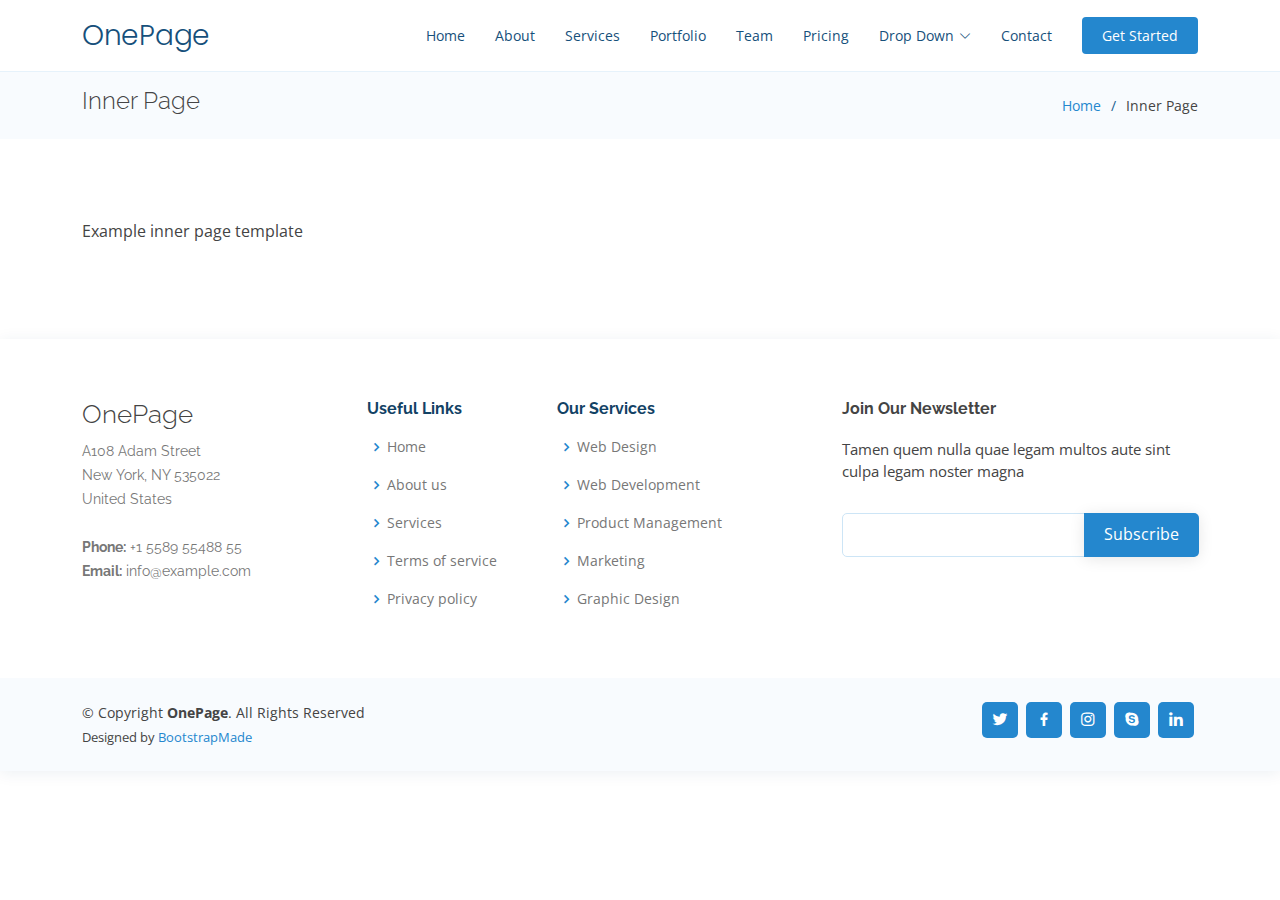
<file: inner-page.html>
<!DOCTYPE html>
<html lang="en">

<head>
  <meta charset="utf-8">
  <meta content="width=device-width, initial-scale=1.0" name="viewport">

  <title>Inner Page - OnePage Bootstrap Template</title>
  <meta content="" name="description">
  <meta content="" name="keywords">

  <!-- Favicons -->
  <link href="assets/img/favicon.png" rel="icon">
  <link href="assets/img/apple-touch-icon.png" rel="apple-touch-icon">

  <!-- Google Fonts -->
  <link href="https://fonts.googleapis.com/css?family=Open+Sans:300,300i,400,400i,600,600i,700,700i|Raleway:300,300i,400,400i,500,500i,600,600i,700,700i|Poppins:300,300i,400,400i,500,500i,600,600i,700,700i" rel="stylesheet">

  <!-- Vendor CSS Files -->
  <link href="assets/vendor/aos/aos.css" rel="stylesheet">
  <link href="assets/vendor/bootstrap/css/bootstrap.min.css" rel="stylesheet">
  <link href="assets/vendor/bootstrap-icons/bootstrap-icons.css" rel="stylesheet">
  <link href="assets/vendor/boxicons/css/boxicons.min.css" rel="stylesheet">
  <link href="assets/vendor/glightbox/css/glightbox.min.css" rel="stylesheet">
  <link href="assets/vendor/remixicon/remixicon.css" rel="stylesheet">
  <link href="assets/vendor/swiper/swiper-bundle.min.css" rel="stylesheet">

  <!-- Template Main CSS File -->
  <link href="assets/css/style.css" rel="stylesheet">

  <!-- =======================================================
  * Template Name: OnePage - v4.7.0
  * Template URL: https://bootstrapmade.com/onepage-multipurpose-bootstrap-template/
  * Author: BootstrapMade.com
  * License: https://bootstrapmade.com/license/
  ======================================================== -->
</head>

<body>

  <!-- ======= Header ======= -->
  <header id="header" class="fixed-top">
    <div class="container d-flex align-items-center justify-content-between">

      <h1 class="logo"><a href="index.html">OnePage</a></h1>
      <!-- Uncomment below if you prefer to use an image logo -->
      <!-- <a href="index.html" class="logo"><img src="assets/img/logo.png" alt="" class="img-fluid"></a>-->

      <nav id="navbar" class="navbar">
        <ul>
          <li><a class="nav-link scrollto " href="#hero">Home</a></li>
          <li><a class="nav-link scrollto" href="#about">About</a></li>
          <li><a class="nav-link scrollto" href="#services">Services</a></li>
          <li><a class="nav-link scrollto o" href="#portfolio">Portfolio</a></li>
          <li><a class="nav-link scrollto" href="#team">Team</a></li>
          <li><a class="nav-link scrollto" href="#pricing">Pricing</a></li>
          <li class="dropdown"><a href="#"><span>Drop Down</span> <i class="bi bi-chevron-down"></i></a>
            <ul>
              <li><a href="#">Drop Down 1</a></li>
              <li class="dropdown"><a href="#"><span>Deep Drop Down</span> <i class="bi bi-chevron-right"></i></a>
                <ul>
                  <li><a href="#">Deep Drop Down 1</a></li>
                  <li><a href="#">Deep Drop Down 2</a></li>
                  <li><a href="#">Deep Drop Down 3</a></li>
                  <li><a href="#">Deep Drop Down 4</a></li>
                  <li><a href="#">Deep Drop Down 5</a></li>
                </ul>
              </li>
              <li><a href="#">Drop Down 2</a></li>
              <li><a href="#">Drop Down 3</a></li>
              <li><a href="#">Drop Down 4</a></li>
            </ul>
          </li>
          <li><a class="nav-link scrollto" href="#contact">Contact</a></li>
          <li><a class="getstarted scrollto" href="#about">Get Started</a></li>
        </ul>
        <i class="bi bi-list mobile-nav-toggle"></i>
      </nav><!-- .navbar -->

    </div>
  </header><!-- End Header -->

  <main id="main">

    <!-- ======= Breadcrumbs ======= -->
    <section class="breadcrumbs">
      <div class="container">

        <div class="d-flex justify-content-between align-items-center">
          <h2>Inner Page</h2>
          <ol>
            <li><a href="index.html">Home</a></li>
            <li>Inner Page</li>
          </ol>
        </div>

      </div>
    </section><!-- End Breadcrumbs -->

    <section class="inner-page">
      <div class="container">
        <p>
          Example inner page template
        </p>
      </div>
    </section>

  </main><!-- End #main -->

  <!-- ======= Footer ======= -->
  <footer id="footer">

    <div class="footer-top">
      <div class="container">
        <div class="row">

          <div class="col-lg-3 col-md-6 footer-contact">
            <h3>OnePage</h3>
            <p>
              A108 Adam Street <br>
              New York, NY 535022<br>
              United States <br><br>
              <strong>Phone:</strong> +1 5589 55488 55<br>
              <strong>Email:</strong> info@example.com<br>
            </p>
          </div>

          <div class="col-lg-2 col-md-6 footer-links">
            <h4>Useful Links</h4>
            <ul>
              <li><i class="bx bx-chevron-right"></i> <a href="#">Home</a></li>
              <li><i class="bx bx-chevron-right"></i> <a href="#">About us</a></li>
              <li><i class="bx bx-chevron-right"></i> <a href="#">Services</a></li>
              <li><i class="bx bx-chevron-right"></i> <a href="#">Terms of service</a></li>
              <li><i class="bx bx-chevron-right"></i> <a href="#">Privacy policy</a></li>
            </ul>
          </div>

          <div class="col-lg-3 col-md-6 footer-links">
            <h4>Our Services</h4>
            <ul>
              <li><i class="bx bx-chevron-right"></i> <a href="#">Web Design</a></li>
              <li><i class="bx bx-chevron-right"></i> <a href="#">Web Development</a></li>
              <li><i class="bx bx-chevron-right"></i> <a href="#">Product Management</a></li>
              <li><i class="bx bx-chevron-right"></i> <a href="#">Marketing</a></li>
              <li><i class="bx bx-chevron-right"></i> <a href="#">Graphic Design</a></li>
            </ul>
          </div>

          <div class="col-lg-4 col-md-6 footer-newsletter">
            <h4>Join Our Newsletter</h4>
            <p>Tamen quem nulla quae legam multos aute sint culpa legam noster magna</p>
            <form action="" method="post">
              <input type="email" name="email"><input type="submit" value="Subscribe">
            </form>
          </div>

        </div>
      </div>
    </div>

    <div class="container d-md-flex py-4">

      <div class="me-md-auto text-center text-md-start">
        <div class="copyright">
          &copy; Copyright <strong><span>OnePage</span></strong>. All Rights Reserved
        </div>
        <div class="credits">
          <!-- All the links in the footer should remain intact. -->
          <!-- You can delete the links only if you purchased the pro version. -->
          <!-- Licensing information: https://bootstrapmade.com/license/ -->
          <!-- Purchase the pro version with working PHP/AJAX contact form: https://bootstrapmade.com/onepage-multipurpose-bootstrap-template/ -->
          Designed by <a href="https://bootstrapmade.com/">BootstrapMade</a>
        </div>
      </div>
      <div class="social-links text-center text-md-right pt-3 pt-md-0">
        <a href="#" class="twitter"><i class="bx bxl-twitter"></i></a>
        <a href="#" class="facebook"><i class="bx bxl-facebook"></i></a>
        <a href="#" class="instagram"><i class="bx bxl-instagram"></i></a>
        <a href="#" class="google-plus"><i class="bx bxl-skype"></i></a>
        <a href="#" class="linkedin"><i class="bx bxl-linkedin"></i></a>
      </div>
    </div>
  </footer><!-- End Footer -->

  <div id="preloader"></div>
  <a href="#" class="back-to-top d-flex align-items-center justify-content-center"><i class="bi bi-arrow-up-short"></i></a>

  <!-- Vendor JS Files -->
  <script src="assets/vendor/purecounter/purecounter.js"></script>
  <script src="assets/vendor/aos/aos.js"></script>
  <script src="assets/vendor/bootstrap/js/bootstrap.bundle.min.js"></script>
  <script src="assets/vendor/glightbox/js/glightbox.min.js"></script>
  <script src="assets/vendor/isotope-layout/isotope.pkgd.min.js"></script>
  <script src="assets/vendor/swiper/swiper-bundle.min.js"></script>
  <script src="assets/vendor/php-email-form/validate.js"></script>

  <!-- Template Main JS File -->
  <script src="assets/js/main.js"></script>

</body>

</html>
</file>
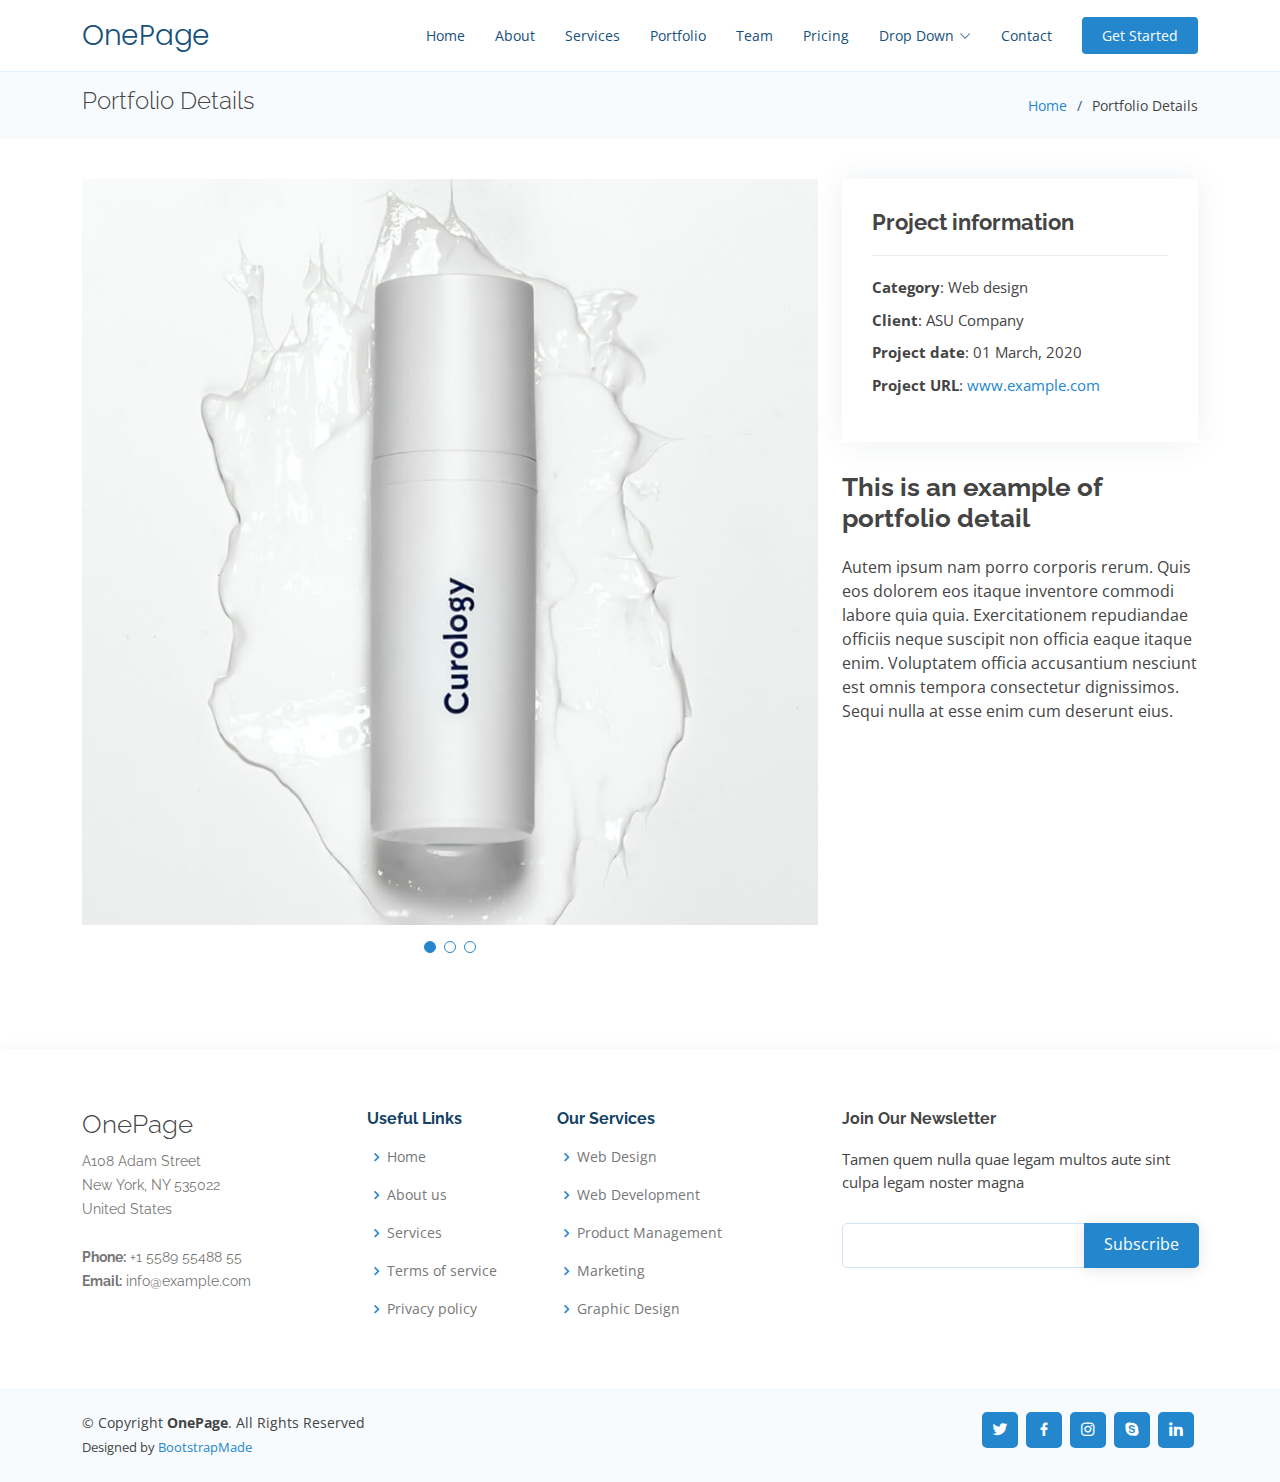
<file: portfolio-details.html>
<!DOCTYPE html>
<html lang="en">

<head>
  <meta charset="utf-8">
  <meta content="width=device-width, initial-scale=1.0" name="viewport">

  <title>Portfolio Details - OnePage Bootstrap Template</title>
  <meta content="" name="description">
  <meta content="" name="keywords">

  <!-- Favicons -->
  <link href="assets/img/favicon.png" rel="icon">
  <link href="assets/img/apple-touch-icon.png" rel="apple-touch-icon">

  <!-- Google Fonts -->
  <link href="https://fonts.googleapis.com/css?family=Open+Sans:300,300i,400,400i,600,600i,700,700i|Raleway:300,300i,400,400i,500,500i,600,600i,700,700i|Poppins:300,300i,400,400i,500,500i,600,600i,700,700i" rel="stylesheet">

  <!-- Vendor CSS Files -->
  <link href="assets/vendor/aos/aos.css" rel="stylesheet">
  <link href="assets/vendor/bootstrap/css/bootstrap.min.css" rel="stylesheet">
  <link href="assets/vendor/bootstrap-icons/bootstrap-icons.css" rel="stylesheet">
  <link href="assets/vendor/boxicons/css/boxicons.min.css" rel="stylesheet">
  <link href="assets/vendor/glightbox/css/glightbox.min.css" rel="stylesheet">
  <link href="assets/vendor/remixicon/remixicon.css" rel="stylesheet">
  <link href="assets/vendor/swiper/swiper-bundle.min.css" rel="stylesheet">

  <!-- Template Main CSS File -->
  <link href="assets/css/style.css" rel="stylesheet">

  <!-- =======================================================
  * Template Name: OnePage - v4.7.0
  * Template URL: https://bootstrapmade.com/onepage-multipurpose-bootstrap-template/
  * Author: BootstrapMade.com
  * License: https://bootstrapmade.com/license/
  ======================================================== -->
</head>

<body>

  <!-- ======= Header ======= -->
  <header id="header" class="fixed-top">
    <div class="container d-flex align-items-center justify-content-between">

      <h1 class="logo"><a href="index.html">OnePage</a></h1>
      <!-- Uncomment below if you prefer to use an image logo -->
      <!-- <a href="index.html" class="logo"><img src="assets/img/logo.png" alt="" class="img-fluid"></a>-->

      <nav id="navbar" class="navbar">
        <ul>
          <li><a class="nav-link scrollto " href="#hero">Home</a></li>
          <li><a class="nav-link scrollto" href="#about">About</a></li>
          <li><a class="nav-link scrollto" href="#services">Services</a></li>
          <li><a class="nav-link scrollto activeo" href="#portfolio">Portfolio</a></li>
          <li><a class="nav-link scrollto" href="#team">Team</a></li>
          <li><a class="nav-link scrollto" href="#pricing">Pricing</a></li>
          <li class="dropdown"><a href="#"><span>Drop Down</span> <i class="bi bi-chevron-down"></i></a>
            <ul>
              <li><a href="#">Drop Down 1</a></li>
              <li class="dropdown"><a href="#"><span>Deep Drop Down</span> <i class="bi bi-chevron-right"></i></a>
                <ul>
                  <li><a href="#">Deep Drop Down 1</a></li>
                  <li><a href="#">Deep Drop Down 2</a></li>
                  <li><a href="#">Deep Drop Down 3</a></li>
                  <li><a href="#">Deep Drop Down 4</a></li>
                  <li><a href="#">Deep Drop Down 5</a></li>
                </ul>
              </li>
              <li><a href="#">Drop Down 2</a></li>
              <li><a href="#">Drop Down 3</a></li>
              <li><a href="#">Drop Down 4</a></li>
            </ul>
          </li>
          <li><a class="nav-link scrollto" href="#contact">Contact</a></li>
          <li><a class="getstarted scrollto" href="#about">Get Started</a></li>
        </ul>
        <i class="bi bi-list mobile-nav-toggle"></i>
      </nav><!-- .navbar -->

    </div>
  </header><!-- End Header -->

  <main id="main">

    <!-- ======= Breadcrumbs ======= -->
    <section id="breadcrumbs" class="breadcrumbs">
      <div class="container">

        <div class="d-flex justify-content-between align-items-center">
          <h2>Portfolio Details</h2>
          <ol>
            <li><a href="index.html">Home</a></li>
            <li>Portfolio Details</li>
          </ol>
        </div>

      </div>
    </section><!-- End Breadcrumbs -->

    <!-- ======= Portfolio Details Section ======= -->
    <section id="portfolio-details" class="portfolio-details">
      <div class="container">

        <div class="row gy-4">

          <div class="col-lg-8">
            <div class="portfolio-details-slider swiper">
              <div class="swiper-wrapper align-items-center">

                <div class="swiper-slide">
                  <img src="assets/img/portfolio/portfolio-1.jpg" alt="">
                </div>

                <div class="swiper-slide">
                  <img src="assets/img/portfolio/portfolio-2.jpg" alt="">
                </div>

                <div class="swiper-slide">
                  <img src="assets/img/portfolio/portfolio-3.jpg" alt="">
                </div>

              </div>
              <div class="swiper-pagination"></div>
            </div>
          </div>

          <div class="col-lg-4">
            <div class="portfolio-info">
              <h3>Project information</h3>
              <ul>
                <li><strong>Category</strong>: Web design</li>
                <li><strong>Client</strong>: ASU Company</li>
                <li><strong>Project date</strong>: 01 March, 2020</li>
                <li><strong>Project URL</strong>: <a href="#">www.example.com</a></li>
              </ul>
            </div>
            <div class="portfolio-description">
              <h2>This is an example of portfolio detail</h2>
              <p>
                Autem ipsum nam porro corporis rerum. Quis eos dolorem eos itaque inventore commodi labore quia quia. Exercitationem repudiandae officiis neque suscipit non officia eaque itaque enim. Voluptatem officia accusantium nesciunt est omnis tempora consectetur dignissimos. Sequi nulla at esse enim cum deserunt eius.
              </p>
            </div>
          </div>

        </div>

      </div>
    </section><!-- End Portfolio Details Section -->

  </main><!-- End #main -->

  <!-- ======= Footer ======= -->
  <footer id="footer">

    <div class="footer-top">
      <div class="container">
        <div class="row">

          <div class="col-lg-3 col-md-6 footer-contact">
            <h3>OnePage</h3>
            <p>
              A108 Adam Street <br>
              New York, NY 535022<br>
              United States <br><br>
              <strong>Phone:</strong> +1 5589 55488 55<br>
              <strong>Email:</strong> info@example.com<br>
            </p>
          </div>

          <div class="col-lg-2 col-md-6 footer-links">
            <h4>Useful Links</h4>
            <ul>
              <li><i class="bx bx-chevron-right"></i> <a href="#">Home</a></li>
              <li><i class="bx bx-chevron-right"></i> <a href="#">About us</a></li>
              <li><i class="bx bx-chevron-right"></i> <a href="#">Services</a></li>
              <li><i class="bx bx-chevron-right"></i> <a href="#">Terms of service</a></li>
              <li><i class="bx bx-chevron-right"></i> <a href="#">Privacy policy</a></li>
            </ul>
          </div>

          <div class="col-lg-3 col-md-6 footer-links">
            <h4>Our Services</h4>
            <ul>
              <li><i class="bx bx-chevron-right"></i> <a href="#">Web Design</a></li>
              <li><i class="bx bx-chevron-right"></i> <a href="#">Web Development</a></li>
              <li><i class="bx bx-chevron-right"></i> <a href="#">Product Management</a></li>
              <li><i class="bx bx-chevron-right"></i> <a href="#">Marketing</a></li>
              <li><i class="bx bx-chevron-right"></i> <a href="#">Graphic Design</a></li>
            </ul>
          </div>

          <div class="col-lg-4 col-md-6 footer-newsletter">
            <h4>Join Our Newsletter</h4>
            <p>Tamen quem nulla quae legam multos aute sint culpa legam noster magna</p>
            <form action="" method="post">
              <input type="email" name="email"><input type="submit" value="Subscribe">
            </form>
          </div>

        </div>
      </div>
    </div>

    <div class="container d-md-flex py-4">

      <div class="me-md-auto text-center text-md-start">
        <div class="copyright">
          &copy; Copyright <strong><span>OnePage</span></strong>. All Rights Reserved
        </div>
        <div class="credits">
          <!-- All the links in the footer should remain intact. -->
          <!-- You can delete the links only if you purchased the pro version. -->
          <!-- Licensing information: https://bootstrapmade.com/license/ -->
          <!-- Purchase the pro version with working PHP/AJAX contact form: https://bootstrapmade.com/onepage-multipurpose-bootstrap-template/ -->
          Designed by <a href="https://bootstrapmade.com/">BootstrapMade</a>
        </div>
      </div>
      <div class="social-links text-center text-md-right pt-3 pt-md-0">
        <a href="#" class="twitter"><i class="bx bxl-twitter"></i></a>
        <a href="#" class="facebook"><i class="bx bxl-facebook"></i></a>
        <a href="#" class="instagram"><i class="bx bxl-instagram"></i></a>
        <a href="#" class="google-plus"><i class="bx bxl-skype"></i></a>
        <a href="#" class="linkedin"><i class="bx bxl-linkedin"></i></a>
      </div>
    </div>
  </footer><!-- End Footer -->

  <div id="preloader"></div>
  <a href="#" class="back-to-top d-flex align-items-center justify-content-center"><i class="bi bi-arrow-up-short"></i></a>

  <!-- Vendor JS Files -->
  <script src="assets/vendor/purecounter/purecounter.js"></script>
  <script src="assets/vendor/aos/aos.js"></script>
  <script src="assets/vendor/bootstrap/js/bootstrap.bundle.min.js"></script>
  <script src="assets/vendor/glightbox/js/glightbox.min.js"></script>
  <script src="assets/vendor/isotope-layout/isotope.pkgd.min.js"></script>
  <script src="assets/vendor/swiper/swiper-bundle.min.js"></script>
  <script src="assets/vendor/php-email-form/validate.js"></script>

  <!-- Template Main JS File -->
  <script src="assets/js/main.js"></script>

</body>

</html>
</file>
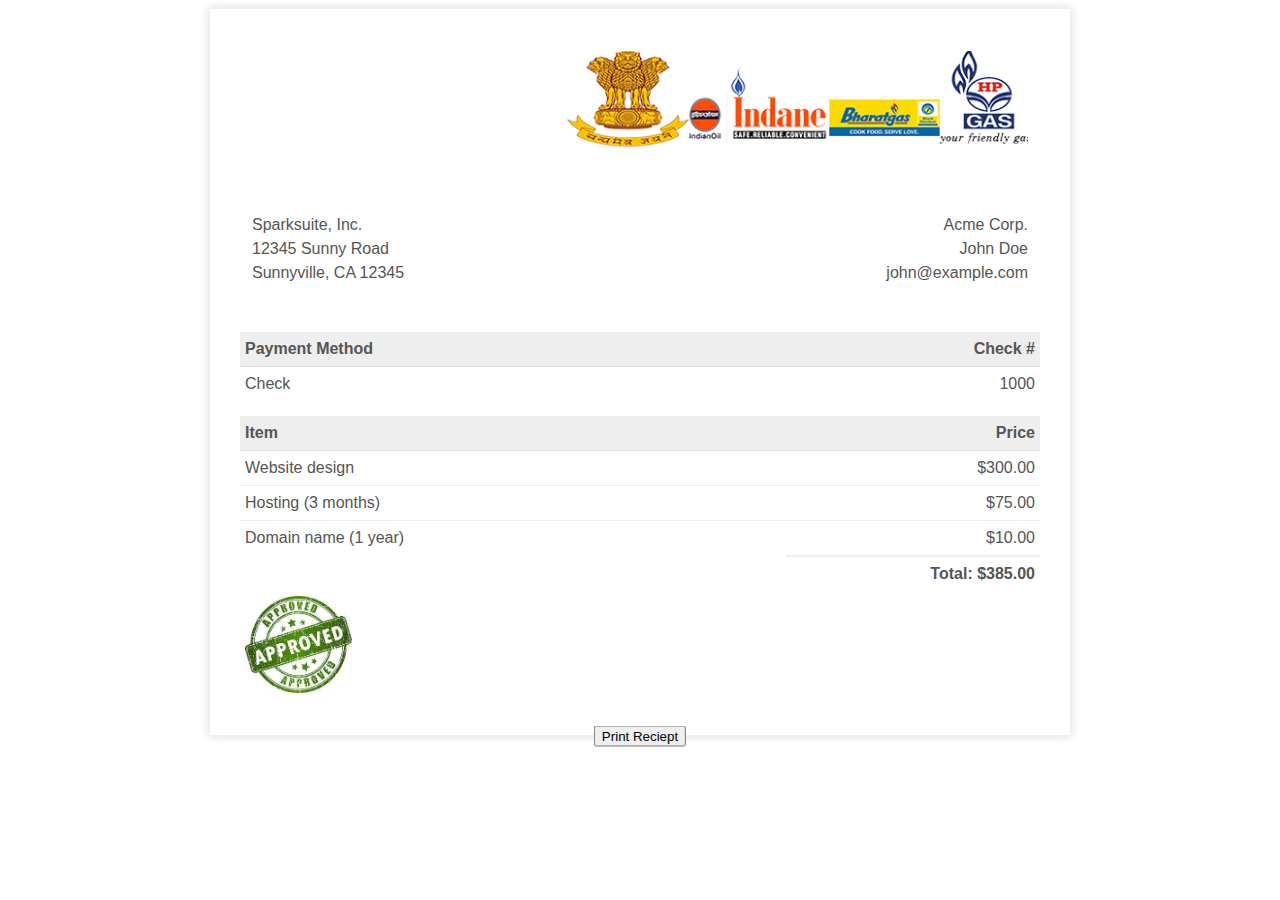
<file: invoicemaster/invoice.html>
<!DOCTYPE html>
<html>
	<head>
		<meta charset="utf-8" />
		<title>A simple, clean, and responsive HTML invoice template</title>

		<style>
			.invoice-box {
				max-width: 800px;
				margin: auto;
				padding: 30px;
				border: 1px solid #eee;
				box-shadow: 0 0 10px rgba(0, 0, 0, 0.15);
				font-size: 16px;
				line-height: 24px;
				font-family: 'Helvetica Neue', 'Helvetica', Helvetica, Arial, sans-serif;
				color: #555;
			}

			.invoice-box table {
				width: 100%;
				line-height: inherit;
				text-align: left;
			}

			.invoice-box table td {
				padding: 5px;
				vertical-align: top;
			}

			.invoice-box table tr td:nth-child(2) {
				text-align: right;
			}

			.invoice-box table tr.top table td {
				padding-bottom: 20px;
			}

			.invoice-box table tr.top table td.title {
				font-size: 45px;
				line-height: 45px;
				color: #333;
			}

			.invoice-box table tr.information table td {
				padding-bottom: 40px;
			}

			.invoice-box table tr.heading td {
				background: #eee;
				border-bottom: 1px solid #ddd;
				font-weight: bold;
			}

			.invoice-box table tr.details td {
				padding-bottom: 20px;
			}

			.invoice-box table tr.item td {
				border-bottom: 1px solid #eee;
			}

			.invoice-box table tr.item.last td {
				border-bottom: none;
			}

			.invoice-box table tr.total td:nth-child(2) {
				border-top: 2px solid #eee;
				font-weight: bold;
			}

			@media only screen and (max-width: 600px) {
				.invoice-box table tr.top table td {
					width: 100%;
					display: block;
					text-align: center;
				}

				.invoice-box table tr.information table td {
					width: 100%;
					display: block;
					text-align: center;
				}
			}

			/** RTL **/
			.invoice-box.rtl {
				direction: rtl;
				font-family: Tahoma, 'Helvetica Neue', 'Helvetica', Helvetica, Arial, sans-serif;
			}

			.invoice-box.rtl table {
				text-align: right;
			}

			.invoice-box.rtl table tr td:nth-child(2) {
				text-align: left;
			}
		</style>
	</head>

	<body>
		<div class="invoice-box">
			<table cellpadding="0" cellspacing="0">
				<tr class="top">
					<td colspan="2">
						<table>
							<tr>
								<td class="title">
									<img src="vaiso-Recovered.png" style="width: 100%;" />
								</td>

							</tr>
						</table>
					</td>
				</tr>

				<tr class="information">
					<td colspan="2">
						<table>
							<tr>
								<td>
									Sparksuite, Inc.<br />
									12345 Sunny Road<br />
									Sunnyville, CA 12345
								</td>

								<td>
									Acme Corp.<br />
									John Doe<br />
									john@example.com
								</td>
							</tr>
						</table>
					</td>
				</tr>

				<tr class="heading">
					<td>Payment Method</td>

					<td>Check #</td>
				</tr>

				<tr class="details">
					<td>Check</td>

					<td>1000</td>
				</tr>

				<tr class="heading">
					<td>Item</td>

					<td>Price</td>
				</tr>

				<tr class="item">
					<td>Website design</td>

					<td>$300.00</td>
				</tr>

				<tr class="item">
					<td>Hosting (3 months)</td>

					<td>$75.00</td>
				</tr>

				<tr class="item last">
					<td>Domain name (1 year)</td>

					<td>$10.00</td>
				</tr>

				<tr class="total">
					<td></td>

					<td>Total: $385.00</td>
				</tr>
				<td class="title">
					<img src="download.jpg" style="width: 20%;" />
				</td>
			</table>
		</div>
	
		<button id="printPageButton" onclick="window.print()" style="  margin: 0;
		position: absolute;
		left: 50%;
		-ms-transform: translate(-50%, -50%);
		transform: translate(-50%, -50%);">Print Reciept</button>
	</body>

</html>
</file>
<file: assets/css/style.css>
/**
* Template Name: OnePage - v4.7.0
* Template URL: https://bootstrapmade.com/onepage-multipurpose-bootstrap-template/
* Author: BootstrapMade.com
* License: https://bootstrapmade.com/license/
*/

/*--------------------------------------------------------------
# General
--------------------------------------------------------------*/
body {
  font-family: "Open Sans", sans-serif;
  color: #444444;
}

a {
  color: #2487ce;
  text-decoration: none;
}

a:hover {
  color: #469fdf;
  text-decoration: none;
}

h1, h2, h3, h4, h5, h6 {
  font-family: "Raleway", sans-serif;
}

/*--------------------------------------------------------------
# Back to top button
--------------------------------------------------------------*/
.back-to-top {
  position: fixed;
  visibility: hidden;
  opacity: 0;
  right: 15px;
  bottom: 15px;
  z-index: 996;
  background: #2487ce;
  width: 40px;
  height: 40px;
  border-radius: 4px;
  transition: all 0.4s;
}
.back-to-top i {
  font-size: 28px;
  color: #fff;
  line-height: 0;
}


.back-to-top:hover {
  background: #3e9bdd;
  color: #fff;
}
.back-to-top.active {
  visibility: visible;
  opacity: 1;
}

/*--------------------------------------------------------------
# Preloader
--------------------------------------------------------------*/
#preloader {
  position: fixed;
  top: 0;
  left: 0;
  right: 0;
  bottom: 0;
  z-index: 9999;
  overflow: hidden;
  background: #fff;
}

#preloader:before {
  content: "";
  position: fixed;
  top: calc(50% - 30px);
  left: calc(50% - 30px);
  border: 6px solid #2487ce;
  border-top-color: #fff;
  border-bottom-color: #fff;
  border-radius: 50%;
  width: 60px;
  height: 60px;
  -webkit-animation: animate-preloader 1s linear infinite;
  animation: animate-preloader 1s linear infinite;
}

@-webkit-keyframes animate-preloader {
  0% {
    transform: rotate(0deg);
  }
  100% {
    transform: rotate(360deg);
  }
}

@keyframes animate-preloader {
  0% {
    transform: rotate(0deg);
  }
  100% {
    transform: rotate(360deg);
  }
}
/*--------------------------------------------------------------
# Disable aos animation delay on mobile devices
--------------------------------------------------------------*/
@media screen and (max-width: 768px) {
  [data-aos-delay] {
    transition-delay: 0 !important;
  }
}
/*--------------------------------------------------------------
# Header
--------------------------------------------------------------*/
#header {
  transition: all 0.5s;
  background: #fff;
  z-index: 997;
  padding: 15px 0;
  border-bottom: 1px solid #e6f2fb;
}
#header.header-scrolled {
  border-color: #fff;
  box-shadow: 0px 2px 15px rgba(18, 66, 101, 0.08);
}
#header .logo {
  font-size: 28px;
  margin: 0;
  padding: 0;
  line-height: 1;
  font-weight: 300;
  letter-spacing: 0.5px;
  font-family: "Poppins", sans-serif;
}
#header .logo a {
  color: #16507b;
}
#header .logo img {
  max-height: 40px;
}
@media (max-width: 992px) {
  #header .logo {
    font-size: 28px;
  }
}

/*--------------------------------------------------------------
# Navigation Menu
--------------------------------------------------------------*/
/**
* Desktop Navigation 
*/
.navbar {
  padding: 0;
}
.navbar ul {
  margin: 0;
  padding: 0;
  display: flex;
  list-style: none;
  align-items: center;
}
.navbar li {
  position: relative;
}
.navbar a, .navbar a:focus {
  display: flex;
  align-items: center;
  justify-content: space-between;
  padding: 10px 0 10px 30px;
  font-size: 14px;
  color: #16507b;
  white-space: nowrap;
  transition: 0.3s;
}
.navbar a i, .navbar a:focus i {
  font-size: 12px;
  line-height: 0;
  margin-left: 5px;
}
.navbar a:hover, .navbar .active, .navbar .active:focus, .navbar li:hover > a {
  color: #2487ce;
}
.navbar .getstarted, .navbar .getstarted:focus {
  background: #2487ce;
  padding: 8px 20px;
  margin-left: 30px;
  border-radius: 4px;
  color: #fff;
}
.navbar .getstarted:hover, .navbar .getstarted:focus:hover {
  color: #fff;
  background: #3194db;
}
.navbar .dropdown ul {
  display: block;
  position: absolute;
  left: 14px;
  top: calc(100% + 30px);
  margin: 0;
  padding: 10px 0;
  z-index: 99;
  opacity: 0;
  visibility: hidden;
  background: #fff;
  box-shadow: 0px 0px 30px rgba(127, 137, 161, 0.25);
  transition: 0.3s;
  border-radius: 4px;
}
.navbar .dropdown ul li {
  min-width: 200px;
}
.navbar .dropdown ul a {
  padding: 10px 20px;
  text-transform: none;
}
.navbar .dropdown ul a i {
  font-size: 12px;
}
.navbar .dropdown ul a:hover, .navbar .dropdown ul .active:hover, .navbar .dropdown ul li:hover > a {
  color: #2487ce;
}
.navbar .dropdown:hover > ul {
  opacity: 1;
  top: 100%;
  visibility: visible;
}
.navbar .dropdown .dropdown ul {
  top: 0;
  left: calc(100% - 30px);
  visibility: hidden;
}
.navbar .dropdown .dropdown:hover > ul {
  opacity: 1;
  top: 0;
  left: 100%;
  visibility: visible;
}
@media (max-width: 1366px) {
  .navbar .dropdown .dropdown ul {
    left: -90%;
  }
  .navbar .dropdown .dropdown:hover > ul {
    left: -100%;
  }
}

/**
* Mobile Navigation 
*/
.mobile-nav-toggle {
  color: #124265;
  font-size: 28px;
  cursor: pointer;
  display: none;
  line-height: 0;
  transition: 0.5s;
}
.mobile-nav-toggle.bi-x {
  color: #fff;
}

@media (max-width: 991px) {
  .mobile-nav-toggle {
    display: block;
  }

  .navbar ul {
    display: none;
  }
}
.navbar-mobile {
  position: fixed;
  overflow: hidden;
  top: 0;
  right: 0;
  left: 0;
  bottom: 0;
  background: rgba(10, 38, 58, 0.9);
  transition: 0.3s;
  z-index: 999;
}
.navbar-mobile .mobile-nav-toggle {
  position: absolute;
  top: 15px;
  right: 15px;
}
.navbar-mobile ul {
  display: block;
  position: absolute;
  top: 55px;
  right: 15px;
  bottom: 15px;
  left: 15px;
  padding: 10px 0;
  background-color: #fff;
  overflow-y: auto;
  transition: 0.3s;
}
.navbar-mobile a, .navbar-mobile a:focus {
  padding: 10px 20px;
  font-size: 15px;
  color: #124265;
}
.navbar-mobile a:hover, .navbar-mobile .active, .navbar-mobile li:hover > a {
  color: #2487ce;
}
.navbar-mobile .getstarted, .navbar-mobile .getstarted:focus {
  margin: 15px;
}
.navbar-mobile .dropdown ul {
  position: static;
  display: none;
  margin: 10px 20px;
  padding: 10px 0;
  z-index: 99;
  opacity: 1;
  visibility: visible;
  background: #fff;
  box-shadow: 0px 0px 30px rgba(127, 137, 161, 0.25);
}
.navbar-mobile .dropdown ul li {
  min-width: 200px;
}
.navbar-mobile .dropdown ul a {
  padding: 10px 20px;
}
.navbar-mobile .dropdown ul a i {
  font-size: 12px;
}
.navbar-mobile .dropdown ul a:hover, .navbar-mobile .dropdown ul .active:hover, .navbar-mobile .dropdown ul li:hover > a {
  color: #2487ce;
}
.navbar-mobile .dropdown > .dropdown-active {
  display: block;
}

/*--------------------------------------------------------------
# Hero Section
--------------------------------------------------------------*/
#hero {
  width: 100%;
  height: 130vh;
  position: relative;
  background: url("../img/hero-bg.jpg") top center;
  background-size: cover;
  position: relative;
}
#hero:before {
  content: "";
  background: rgba(255, 255, 255, 0.8);
  position: absolute;
  bottom: 0;
  top: 0;
  left: 0;
  right: 0;
}
#hero .container {
  padding-top: 10px;
}
#hero h1 {
  margin: 0;
  font-size: 56px;
  font-weight: 700;
  line-height: 72px;
  color: #124265;
  font-family: "Poppins", sans-serif;
}
#hero h2 {
  color: #5e5e5e;
  margin: 10px 0 0 0;
  font-size: 22px;
}
#hero .btn-get-started {
  font-family: "Poppins", sans-serif;
  font-weight: 500;
  font-size: 14px;
  letter-spacing: 0.5px;
  display: inline-block;
  padding: 14px 50px;
  border-radius: 5px;
  transition: 0.5s;
  margin-top: 30px;
  color: #fff;
  background: #2487ce;
}
#hero .btn-get-started:hover {
  background: #3194db;
}
#hero .icon-boxes {
  margin-top: 10px;
}
#hero .icon-box {

  padding: 20px 10px;
  position: relative;
  overflow: hidden;
  background: #fff;
  box-shadow: rgba(50, 50, 93, 0.25) 0px 2px 5px -1px, rgba(0, 0, 0, 0.3) 0px 1px 3px -1px;
  transition: all 0.3s ease-in-out;
  border-radius: 4px;
  /*z-index: 1;*/
}
#hero .icon-box .title {
  font-weight: 700;
  /*margin-bottom: 15px;*/
  font-size: 18px;
  border: 2px solid #124265;
  /*padding: 12px;*/

}


#hero .icon-box .title a {
  color: #124265;
  transition: 0.3s;
}
#hero .icon-box .description {
  font-size: 15px;
  line-height: 28px;
  margin-bottom: 0;
}
#hero .icon-box .icon {
  /*margin-bottom: 20px;*/
  padding: 5px;
  display: inline-block;
  /*transition: all 0.3s ease-in-out;*/
  font-size: 36px;
  /*line-height: 1;*/
  color: #fff;
  background-color: #124265;
}
#hero .icon-box:hover {
  /*transform: scale(1.08);*/
}
#hero .icon-box .title a {
  margin-left: 32%;
  font-weight: bold;
}
#hero .icon-box:hover .title a {
  color: #2487ce;
 align-items: center;
}
@media (min-width: 1024px) {
  #hero {
    background-attachment: fixed;
  }
}
@media (max-height: 800px) {
  #hero {
    height: auto;
  }
}
@media (max-width: 992px) {
  #hero {
    height: auto;
  }
  #hero h1 {
    font-size: 28px;
    line-height: 36px;
  }
  #hero h2 {
    font-size: 18px;
    line-height: 24px;
  }
}

/*--------------------------------------------------------------
# Sections General
--------------------------------------------------------------*/
section {
  padding: 80px 0;
  overflow: hidden;
}

.section-bg {
  background-color: #f8fbfe;
}

.section-title {
  text-align: center;
  padding-bottom: 30px;
}
.section-title h2 {
  font-size: 32px;
  font-weight: bold;
  text-transform: uppercase;
  margin-bottom: 20px;
  padding-bottom: 0;
  color: #124265;
}
.section-title p {
  margin-bottom: 0;
  font-size: 14px;
  color: #919191;
}

/*--------------------------------------------------------------
# About
--------------------------------------------------------------*/
.about .content h3 {
  font-weight: 600;
  font-size: 26px;
}
.about .content ul {
  list-style: none;
  padding: 0;
}
.about .content ul li {
  padding-left: 28px;
  position: relative;
}
.about .content ul li + li {
  margin-top: 10px;
}
.about .content ul i {
  position: absolute;
  left: 0;
  top: 2px;
  font-size: 20px;
  color: #2487ce;
  line-height: 1;
}
.about .content p:last-child {
  margin-bottom: 0;
}
.about .content .btn-learn-more {
  font-family: "Raleway", sans-serif;
  font-weight: 600;
  font-size: 14px;
  letter-spacing: 1px;
  display: inline-block;
  padding: 12px 32px;
  border-radius: 5px;
  transition: 0.3s;
  line-height: 1;
  color: #2487ce;
  -webkit-animation-delay: 0.8s;
  animation-delay: 0.8s;
  margin-top: 6px;
  border: 2px solid #2487ce;
}
.about .content .btn-learn-more:hover {
  background: #2487ce;
  color: #fff;
  text-decoration: none;
}

/*--------------------------------------------------------------
# Counts
--------------------------------------------------------------*/
.counts {
  padding: 60px 0;
}
.counts .count-box {
  width: 100%;
  text-align: center;
}
.counts .count-box span {
  font-size: 48px;
  line-height: 48px;
  display: block;
  font-weight: 700;
  color: #124265;
  margin-left: 80px;
  margin: auto;
}
.counts .count-box p {
  padding: 8px 0 0 0;
  font-family: "Raleway", sans-serif;
  font-weight: 600;
  font-size: 14px;
  color: #1e6ca6;
}

/*--------------------------------------------------------------
# About Video
--------------------------------------------------------------*/
.about-video .content {
  font-size: 15px;
}
.about-video .content h3 {
  font-weight: 700;
  font-size: 24px;
  color: #124265;
}
.about-video .content ul {
  list-style: none;
  padding: 0;
}
.about-video .content ul li {
  padding-bottom: 10px;
  padding-left: 28px;
  position: relative;
}
.about-video .content ul i {
  font-size: 24px;
  color: #2487ce;
  position: absolute;
  left: 0;
  top: -2px;
}
.about-video .content p:last-child {
  margin-bottom: 0;
}
.about-video .play-btn {
  width: 94px;
  height: 94px;
  background: radial-gradient(#2487ce 50%, rgba(36, 135, 206, 0.4) 52%);
  border-radius: 50%;
  display: block;
  position: absolute;
  left: calc(50% - 47px);
  top: calc(50% - 47px);
  overflow: hidden;
}
.about-video .play-btn::after {
  content: "";
  position: absolute;
  left: 50%;
  top: 50%;
  transform: translateX(-40%) translateY(-50%);
  width: 0;
  height: 0;
  border-top: 10px solid transparent;
  border-bottom: 10px solid transparent;
  border-left: 15px solid #fff;
  z-index: 100;
  transition: all 400ms cubic-bezier(0.55, 0.055, 0.675, 0.19);
}
.about-video .play-btn::before {
  content: "";
  position: absolute;
  width: 120px;
  height: 120px;
  -webkit-animation-delay: 0s;
  animation-delay: 0s;
  -webkit-animation: pulsate-btn 2s;
  animation: pulsate-btn 2s;
  -webkit-animation-direction: forwards;
  animation-direction: forwards;
  -webkit-animation-iteration-count: infinite;
  animation-iteration-count: infinite;
  -webkit-animation-timing-function: steps;
  animation-timing-function: steps;
  opacity: 1;
  border-radius: 50%;
  border: 5px solid rgba(36, 135, 206, 0.7);
  top: -15%;
  left: -15%;
  background: rgba(198, 16, 0, 0);
}
.about-video .play-btn:hover::after {
  border-left: 15px solid #2487ce;
  transform: scale(20);
}
.about-video .play-btn:hover::before {
  content: "";
  position: absolute;
  left: 50%;
  top: 50%;
  transform: translateX(-40%) translateY(-50%);
  width: 0;
  height: 0;
  border: none;
  border-top: 10px solid transparent;
  border-bottom: 10px solid transparent;
  border-left: 15px solid #fff;
  z-index: 200;
  -webkit-animation: none;
  animation: none;
  border-radius: 0;
}

@-webkit-keyframes pulsate-btn {
  0% {
    transform: scale(0.6, 0.6);
    opacity: 1;
  }
  100% {
    transform: scale(1, 1);
    opacity: 0;
  }
}

@keyframes pulsate-btn {
  0% {
    transform: scale(0.6, 0.6);
    opacity: 1;
  }
  100% {
    transform: scale(1, 1);
    opacity: 0;
  }
}
/*--------------------------------------------------------------
# Clients
--------------------------------------------------------------*/
.clients {
  padding: 15px 0;
  text-align: center;
}
.clients img {
  max-width: 45%;
  transition: all 0.4s ease-in-out;
  display: inline-block;
  padding: 15px 0;
  filter: grayscale(100);
}
.clients img:hover {
  filter: none;
  transform: scale(1.15);
}
@media (max-width: 768px) {
  .clients img {
    max-width: 40%;
  }
}

/*--------------------------------------------------------------
# Testimonials
--------------------------------------------------------------*/
.testimonials .testimonials-carousel, .testimonials .testimonials-slider {
  overflow: hidden;
}
.testimonials .testimonial-item {
  box-sizing: content-box;
  text-align: center;
  min-height: 320px;
}
.testimonials .testimonial-item .testimonial-img {
  width: 90px;
  border-radius: 50%;
  margin: 0 auto;
}
.testimonials .testimonial-item h3 {
  font-size: 18px;
  font-weight: bold;
  margin: 10px 0 5px 0;
  color: #111;
}
.testimonials .testimonial-item h4 {
  font-size: 14px;
  color: #999;
  margin: 0;
}
.testimonials .testimonial-item .quote-icon-left, .testimonials .testimonial-item .quote-icon-right {
  color: #c9e3f5;
  font-size: 26px;
}
.testimonials .testimonial-item .quote-icon-left {
  display: inline-block;
  left: -5px;
  position: relative;
}
.testimonials .testimonial-item .quote-icon-right {
  display: inline-block;
  right: -5px;
  position: relative;
  top: 10px;
}
.testimonials .testimonial-item p {
  font-style: italic;
  margin: 0 15px 15px 15px;
  padding: 20px;
  background: #f3f9fd;
  position: relative;
  margin-bottom: 35px;
  border-radius: 6px;
}
.testimonials .testimonial-item p::after {
  content: "";
  width: 0;
  height: 0;
  border-top: 20px solid #f3f9fd;
  border-right: 20px solid transparent;
  border-left: 20px solid transparent;
  position: absolute;
  bottom: -20px;
  left: calc(50% - 20px);
}
.testimonials .swiper-pagination {
  margin-top: 20px;
  position: relative;
}
.testimonials .swiper-pagination .swiper-pagination-bullet {
  width: 12px;
  height: 12px;
  background-color: #fff;
  opacity: 1;
  border: 1px solid #2487ce;
}
.testimonials .swiper-pagination .swiper-pagination-bullet-active {
  background-color: #2487ce;
}

/*--------------------------------------------------------------
# Services
--------------------------------------------------------------*/
.services .icon-box {
  text-align: center;
  padding: 70px 20px 80px 20px;
  transition: all ease-in-out 0.3s;
  background: #fff;
  box-shadow: 0px 5px 90px 0px rgba(110, 123, 131, 0.05);
}
.services .icon-box .icon {
  margin: 0 auto;
  width: 100px;
  height: 100px;
  display: flex;
  align-items: center;
  justify-content: center;
  transition: ease-in-out 0.3s;
  position: relative;
}
.services .icon-box .icon i {
  font-size: 36px;
  transition: 0.5s;
  position: relative;
}
.services .icon-box .icon svg {
  position: absolute;
  top: 0;
  left: 0;
}
.services .icon-box .icon svg path {
  transition: 0.5s;
  fill: #f5f5f5;
}
.services .icon-box h4 {
  font-weight: 600;
  margin: 10px 0 15px 0;
  font-size: 22px;
}
.services .icon-box h4 a {
  color: #124265;
  transition: ease-in-out 0.3s;
}
.services .icon-box p {
  line-height: 24px;
  font-size: 14px;
  margin-bottom: 0;
}
.services .icon-box:hover {
  border-color: #fff;
  box-shadow: 0px 0 35px 0 rgba(0, 0, 0, 0.08);
}
.services .iconbox-blue i {
  color: #47aeff;
}
.services .iconbox-blue:hover .icon i {
  color: #fff;
}
.services .iconbox-blue:hover .icon path {
  fill: #47aeff;
}
.services .iconbox-orange i {
  color: #ffa76e;
}
.services .iconbox-orange:hover .icon i {
  color: #fff;
}
.services .iconbox-orange:hover .icon path {
  fill: #ffa76e;
}
.services .iconbox-pink i {
  color: #e80368;
}
.services .iconbox-pink:hover .icon i {
  color: #fff;
}
.services .iconbox-pink:hover .icon path {
  fill: #e80368;
}
.services .iconbox-yellow i {
  color: #ffbb2c;
}
.services .iconbox-yellow:hover .icon i {
  color: #fff;
}
.services .iconbox-yellow:hover .icon path {
  fill: #ffbb2c;
}
.services .iconbox-red i {
  color: #ff5828;
}
.services .iconbox-red:hover .icon i {
  color: #fff;
}
.services .iconbox-red:hover .icon path {
  fill: #ff5828;
}
.services .iconbox-teal i {
  color: #11dbcf;
}
.services .iconbox-teal:hover .icon i {
  color: #fff;
}
.services .iconbox-teal:hover .icon path {
  fill: #11dbcf;
}

/*--------------------------------------------------------------
# Cta
--------------------------------------------------------------*/
.cta {
  background: #2487ce;
  background-size: cover;
  padding: 60px 0;
}
.cta h3 {
  color: #fff;
  font-size: 28px;
  font-weight: 700;
}
.cta p {
  color: #fff;
}
.cta .cta-btn {
  font-family: "Raleway", sans-serif;
  font-weight: 600;
  font-size: 14px;
  letter-spacing: 1px;
  display: inline-block;
  padding: 10px 35px;
  border-radius: 5px;
  transition: 0.5s;
  margin-top: 10px;
  border: 2px solid #fff;
  color: #fff;
}
.cta .cta-btn:hover {
  background: #fff;
  color: #2487ce;
}

/*--------------------------------------------------------------
# Portfolio
--------------------------------------------------------------*/
.portfolio .portfolio-item {
  margin-bottom: 30px;
}
.portfolio #portfolio-flters {
  padding: 0;
  margin: 0 auto 35px auto;
  list-style: none;
  text-align: center;
  border-radius: 50px;
  padding: 2px 15px;
}
.portfolio #portfolio-flters li {
  cursor: pointer;
  display: inline-block;
  padding: 10px 15px 8px 15px;
  font-size: 14px;
  font-weight: 600;
  line-height: 1;
  text-transform: uppercase;
  color: #444444;
  margin-bottom: 5px;
  transition: all 0.3s ease-in-out;
}
.portfolio #portfolio-flters li:hover, .portfolio #portfolio-flters li.filter-active {
  color: #2487ce;
}
.portfolio #portfolio-flters li:last-child {
  margin-right: 0;
}
.portfolio .portfolio-wrap {
  transition: 0.3s;
  position: relative;
  overflow: hidden;
  z-index: 1;
}
.portfolio .portfolio-wrap::before {
  content: "";
  background: rgba(36, 135, 206, 0.6);
  position: absolute;
  left: 30px;
  right: 30px;
  top: 30px;
  bottom: 30px;
  transition: all ease-in-out 0.3s;
  z-index: 2;
  opacity: 0;
}
.portfolio .portfolio-wrap .portfolio-info {
  opacity: 0;
  position: absolute;
  top: 0;
  left: 0;
  right: 0;
  bottom: 0;
  text-align: center;
  z-index: 3;
  transition: all ease-in-out 0.3s;
  display: flex;
  flex-direction: column;
  justify-content: center;
  align-items: center;
}
.portfolio .portfolio-wrap .portfolio-info::before {
  display: block;
  content: "";
  width: 48px;
  height: 48px;
  position: absolute;
  top: 35px;
  left: 35px;
  border-top: 3px solid #fff;
  border-left: 3px solid #fff;
  transition: all 0.5s ease 0s;
  z-index: 9994;
}
.portfolio .portfolio-wrap .portfolio-info::after {
  display: block;
  content: "";
  width: 48px;
  height: 48px;
  position: absolute;
  bottom: 35px;
  right: 35px;
  border-bottom: 3px solid #fff;
  border-right: 3px solid #fff;
  transition: all 0.5s ease 0s;
  z-index: 9994;
}
.portfolio .portfolio-wrap .portfolio-info h4 {
  font-size: 20px;
  color: #fff;
  font-weight: 600;
}
.portfolio .portfolio-wrap .portfolio-info p {
  color: #ffffff;
  font-size: 14px;
  text-transform: uppercase;
  padding: 0;
  margin: 0;
}
.portfolio .portfolio-wrap .portfolio-links {
  text-align: center;
  z-index: 4;
}
.portfolio .portfolio-wrap .portfolio-links a {
  color: rgba(255, 255, 255, 0.6);
  margin: 0 2px;
  font-size: 28px;
  display: inline-block;
  transition: 0.3s;
}
.portfolio .portfolio-wrap .portfolio-links a:hover {
  color: #fff;
}
.portfolio .portfolio-wrap:hover::before {
  top: 0;
  left: 0;
  right: 0;
  bottom: 0;
  opacity: 1;
}
.portfolio .portfolio-wrap:hover .portfolio-info {
  opacity: 1;
}
.portfolio .portfolio-wrap:hover .portfolio-info::before {
  top: 15px;
  left: 15px;
}
.portfolio .portfolio-wrap:hover .portfolio-info::after {
  bottom: 15px;
  right: 15px;
}

/*--------------------------------------------------------------
# Portfolio Details
--------------------------------------------------------------*/
.portfolio-details {
  padding-top: 40px;
}
.portfolio-details .portfolio-details-slider img {
  width: 100%;
}
.portfolio-details .portfolio-details-slider .swiper-pagination {
  margin-top: 20px;
  position: relative;
}
.portfolio-details .portfolio-details-slider .swiper-pagination .swiper-pagination-bullet {
  width: 12px;
  height: 12px;
  background-color: #fff;
  opacity: 1;
  border: 1px solid #2487ce;
}
.portfolio-details .portfolio-details-slider .swiper-pagination .swiper-pagination-bullet-active {
  background-color: #2487ce;
}
.portfolio-details .portfolio-info {
  padding: 30px;
  box-shadow: 0px 0 30px rgba(18, 66, 101, 0.08);
}
.portfolio-details .portfolio-info h3 {
  font-size: 22px;
  font-weight: 700;
  margin-bottom: 20px;
  padding-bottom: 20px;
  border-bottom: 1px solid #eee;
}
.portfolio-details .portfolio-info ul {
  list-style: none;
  padding: 0;
  font-size: 15px;
}
.portfolio-details .portfolio-info ul li + li {
  margin-top: 10px;
}
.portfolio-details .portfolio-description {
  padding-top: 30px;
}
.portfolio-details .portfolio-description h2 {
  font-size: 26px;
  font-weight: 700;
  margin-bottom: 20px;
}
.portfolio-details .portfolio-description p {
  padding: 0;
}

/*--------------------------------------------------------------
# Team
--------------------------------------------------------------*/
.team .member {
  margin-bottom: 20px;
  overflow: hidden;
  text-align: center;
  border-radius: 4px;
  background: #fff;
  box-shadow: 0px 2px 15px rgba(18, 66, 101, 0.08);
}
.team .member .member-img {
  position: relative;
  overflow: hidden;
}
.team .member .social {
  position: absolute;
  left: 0;
  bottom: 0;
  right: 0;
  height: 40px;
  opacity: 0;
  transition: ease-in-out 0.3s;
  text-align: center;
  background: rgba(255, 255, 255, 0.85);
  display: inline-flex;
  align-items: center;
  justify-content: center;
}
.team .member .social a {
  transition: color 0.3s;
  color: #124265;
  margin: 0 10px;
  display: inline-block;
}
.team .member .social a:hover {
  color: #2487ce;
}
.team .member .social i {
  font-size: 18px;
  margin: 0 2px;
  line-height: 0;
}
.team .member .member-info {
  padding: 25px 15px;
}
.team .member .member-info h4 {
  font-weight: 700;
  margin-bottom: 5px;
  font-size: 18px;
  color: #124265;
}
.team .member .member-info span {
  display: block;
  font-size: 13px;
  font-weight: 400;
  color: #aaaaaa;
}
.team .member .member-info p {
  font-style: italic;
  font-size: 14px;
  line-height: 26px;
  color: #777777;
}
.team .member:hover .social {
  opacity: 1;
}

/*--------------------------------------------------------------
# Pricing
--------------------------------------------------------------*/
.pricing .box {
  padding: 40px 20px;
  text-align: center;
  border-radius: 8px;
  position: relative;
  overflow: hidden;
  background: #fefefe;
  box-shadow: 0px 5px 90px 0px rgba(110, 123, 131, 0.1);
}
.pricing .box h3 {
  font-weight: 400;
  padding: 15px;
  font-size: 18px;
  text-transform: uppercase;
  font-weight: 600;
  color: #124265;
}
.pricing .box h4 {
  font-size: 42px;
  color: #2487ce;
  font-weight: 500;
  font-family: "Open Sans", sans-serif;
  margin-bottom: 20px;
}
.pricing .box h4 sup {
  font-size: 20px;
  top: -15px;
  left: -3px;
}
.pricing .box h4 span {
  color: #bababa;
  font-size: 16px;
  font-weight: 300;
}
.pricing .box ul {
  padding: 0;
  list-style: none;
  color: #124265;
  text-align: center;
  line-height: 20px;
  font-size: 14px;
}
.pricing .box ul li {
  padding-bottom: 16px;
}
.pricing .box ul .na {
  color: #ccc;
  text-decoration: line-through;
}
.pricing .box .btn-wrap {
  padding: 15px;
  text-align: center;
}
.pricing .box .btn-buy {
  display: inline-block;
  padding: 10px 40px;
  border-radius: 4px;
  color: #2487ce;
  transition: none;
  font-size: 14px;
  font-weight: 400;
  font-family: "Raleway", sans-serif;
  font-weight: 600;
  transition: 0.3s;
  border: 2px solid #2487ce;
}
.pricing .box .btn-buy:hover {
  background: #2487ce;
  color: #fff;
}
.pricing .featured {
  background: #2487ce;
}
.pricing .featured h3, .pricing .featured h4, .pricing .featured h4 span, .pricing .featured ul, .pricing .featured ul .na {
  color: #fff;
}
.pricing .featured .btn-wrap {
  padding: 15px;
  text-align: center;
}
.pricing .featured .btn-buy {
  color: #fff;
  border: 2px solid #fff;
}
.pricing .featured .btn-buy:hover {
  background: #fff;
  color: #2487ce;
}

/*--------------------------------------------------------------
# Frequently Asked Questions
--------------------------------------------------------------*/
.faq .faq-list {
  padding: 0 100px;
}
.faq .faq-list ul {
  padding: 0;
  list-style: none;
}
.faq .faq-list li + li {
  margin-top: 15px;
}
.faq .faq-list li {
  padding: 20px;
  background: #fff;
  border-radius: 4px;
  position: relative;
}
.faq .faq-list a {
  display: block;
  position: relative;
  font-family: "Poppins", sans-serif;
  font-size: 16px;
  line-height: 24px;
  font-weight: 500;
  padding: 0 30px;
  outline: none;
  cursor: pointer;
}
.faq .faq-list .icon-help {
  font-size: 24px;
  position: absolute;
  right: 0;
  left: 20px;
  color: #87c1ea;
}
.faq .faq-list .icon-show, .faq .faq-list .icon-close {
  font-size: 24px;
  position: absolute;
  right: 0;
  top: 0;
}
.faq .faq-list p {
  margin-bottom: 0;
  padding: 10px 0 0 0;
}
.faq .faq-list .icon-show {
  display: none;
}
.faq .faq-list a.collapsed {
  color: #343a40;
}
.faq .faq-list a.collapsed:hover {
  color: #2487ce;
}
.faq .faq-list a.collapsed .icon-show {
  display: inline-block;
}
.faq .faq-list a.collapsed .icon-close {
  display: none;
}
@media (max-width: 1200px) {
  .faq .faq-list {
    padding: 0;
  }
}

/*--------------------------------------------------------------
# Contact
--------------------------------------------------------------*/
.contact .info {
  width: 100%;
  background: #fff;
}
.contact .info i {
  font-size: 20px;
  color: #2487ce;
  float: left;
  width: 44px;
  height: 44px;
  background: #e3f0fa;
  display: flex;
  justify-content: center;
  align-items: center;
  border-radius: 5px;
  transition: all 0.3s ease-in-out;
}
.contact .info h4 {
  padding: 0 0 0 60px;
  font-size: 22px;
  font-weight: 600;
  margin-bottom: 5px;
  color: #124265;
}
.contact .info p {
  padding: 0 0 0 60px;
  margin-bottom: 0;
  font-size: 14px;
  color: #217bbc;
}
.contact .info .email, .contact .info .phone {
  margin-top: 40px;
}
.contact .info .email:hover i, .contact .info .address:hover i, .contact .info .phone:hover i {
  background: #2487ce;
  color: #fff;
}
.contact .php-email-form {
  width: 100%;
  background: #fff;
}
.contact .php-email-form .form-group {
  padding-bottom: 8px;
}
.contact .php-email-form .error-message {
  display: none;
  color: #fff;
  background: #ed3c0d;
  text-align: left;
  padding: 15px;
  font-weight: 600;
}
.contact .php-email-form .error-message br + br {
  margin-top: 25px;
}
.contact .php-email-form .sent-message {
  display: none;
  color: #fff;
  background: #18d26e;
  text-align: center;
  padding: 15px;
  font-weight: 600;
}
.contact .php-email-form .loading {
  display: none;
  background: #fff;
  text-align: center;
  padding: 15px;
}
.contact .php-email-form .loading:before {
  content: "";
  display: inline-block;
  border-radius: 50%;
  width: 24px;
  height: 24px;
  margin: 0 10px -6px 0;
  border: 3px solid #18d26e;
  border-top-color: #eee;
  -webkit-animation: animate-loading 1s linear infinite;
  animation: animate-loading 1s linear infinite;
}
.contact .php-email-form input, .contact .php-email-form textarea {
  border-radius: 0;
  box-shadow: none;
  font-size: 14px;
  border-radius: 4px;
}
.contact .php-email-form input:focus, .contact .php-email-form textarea:focus {
  border-color: #2487ce;
}
.contact .php-email-form input {
  height: 44px;
}
.contact .php-email-form textarea {
  padding: 10px 12px;
}
.contact .php-email-form button[type=submit] {
  background: #2487ce;
  border: 0;
  padding: 10px 30px;
  color: #fff;
  transition: 0.4s;
  border-radius: 4px;
}
.contact .php-email-form button[type=submit]:hover {
  background: #3194db;
}
@-webkit-keyframes animate-loading {
  0% {
    transform: rotate(0deg);
  }
  100% {
    transform: rotate(360deg);
  }
}
@keyframes animate-loading {
  0% {
    transform: rotate(0deg);
  }
  100% {
    transform: rotate(360deg);
  }
}

/*--------------------------------------------------------------
# Breadcrumbs
--------------------------------------------------------------*/
.breadcrumbs {
  padding: 15px 0;
  background: #f8fbfe;
  min-height: 40px;
  margin-top: 72px;
}
@media (max-width: 992px) {
  .breadcrumbs {
    margin-top: 58px;
  }
}
.breadcrumbs h2 {
  font-size: 24px;
  font-weight: 300;
}
.breadcrumbs ol {
  display: flex;
  flex-wrap: wrap;
  list-style: none;
  padding: 0;
  margin: 0;
  font-size: 14px;
}
.breadcrumbs ol li + li {
  padding-left: 10px;
}
.breadcrumbs ol li + li::before {
  display: inline-block;
  padding-right: 10px;
  color: #1a5e90;
  content: "/";
}
@media (max-width: 768px) {
  .breadcrumbs .d-flex {
    display: block !important;
  }
  .breadcrumbs ol {
    display: block;
  }
  .breadcrumbs ol li {
    display: inline-block;
  }
}

/*--------------------------------------------------------------
# Footer
--------------------------------------------------------------*/
#footer {
  color: #444444;
  font-size: 14px;
  background: #f8fbfe;
  box-shadow: 0px 2px 15px rgba(18, 66, 101, 0.08);
}
#footer .footer-top {
  padding: 60px 0 30px 0;
  background: #fff;
}
#footer .footer-top .footer-contact {
  margin-bottom: 30px;
}
#footer .footer-top .footer-contact h3 {
  font-size: 26px;
  margin: 0 0 10px 0;
  padding: 2px 0 2px 0;
  line-height: 1;
  font-weight: 300;
}
#footer .footer-top .footer-contact p {
  font-size: 14px;
  line-height: 24px;
  margin-bottom: 0;
  font-family: "Raleway", sans-serif;
  color: #777777;
}
#footer .footer-top h4 {
  font-size: 16px;
  font-weight: bold;
  color: #124265;
  position: relative;
  padding-bottom: 12px;
}
#footer .footer-top .footer-links {
  margin-bottom: 30px;
}
#footer .footer-top .footer-links ul {
  list-style: none;
  padding: 0;
  margin: 0;
}
#footer .footer-top .footer-links ul i {
  padding-right: 2px;
  color: #2487ce;
  font-size: 18px;
  line-height: 1;
}
#footer .footer-top .footer-links ul li {
  padding: 10px 0;
  display: flex;
  align-items: center;
}
#footer .footer-top .footer-links ul li:first-child {
  padding-top: 0;
}
#footer .footer-top .footer-links ul a {
  color: #777777;
  transition: 0.3s;
  display: inline-block;
  line-height: 1;
}
#footer .footer-top .footer-links ul a:hover {
  text-decoration: none;
  color: #2487ce;
}
#footer .footer-newsletter {
  font-size: 15px;
}
#footer .footer-newsletter h4 {
  font-size: 16px;
  font-weight: bold;
  color: #444444;
  position: relative;
  padding-bottom: 12px;
}
#footer .footer-newsletter form {
  margin-top: 30px;
  background: #fff;
  padding: 6px 10px;
  position: relative;
  border-radius: 5px;
  text-align: left;
  border: 1px solid #cde5f6;
}
#footer .footer-newsletter form input[type=email] {
  border: 0;
  padding: 4px 8px;
  width: calc(100% - 100px);
}
#footer .footer-newsletter form input[type=submit] {
  position: absolute;
  top: -1px;
  right: -2px;
  bottom: -1px;
  border: 0;
  background: none;
  font-size: 16px;
  padding: 0 20px 2px 20px;
  background: #2487ce;
  color: #fff;
  transition: 0.3s;
  border-radius: 0 5px 5px 0;
  box-shadow: 0px 2px 15px rgba(0, 0, 0, 0.1);
}
#footer .footer-newsletter form input[type=submit]:hover {
  background: #3194db;
}
#footer .credits {
  padding-top: 5px;
  font-size: 13px;
  color: #444444;
}
#footer .social-links a {
  font-size: 18px;
  display: inline-block;
  background: #2487ce;
  color: #fff;
  line-height: 1;
  padding: 8px 0;
  margin-right: 4px;
  border-radius: 5px;
  text-align: center;
  width: 36px;
  height: 36px;
  transition: 0.3s;
}
#footer .social-links a:hover {
  background: #3194db;
  color: #fff;
  text-decoration: none;
}
.intro{
  width: 81%;
  margin-left: 12%;
  margin-right: 8%;
}
#importent_links{
 padding: 10px;

}
.banner{
  margin-top: 2%;
}
.importantlisting ul li a{
  color: black;
}
.importantlisting ul li a:hover{
  color: #124265;
}

.importantlisting{
   scrollbar-width: thin;
  height: 350px; 
  overflow-y:scroll;

}

.whatnewslisting marquee ul li a{
  color: black;
}
.whatnewslisting ul li a:hover{
  color: #124265;
}

.subnav-content {
  display: none;
  position: absolute;
  left: 0;
  background-color: red;
  width: 100%;
  z-index: 1;
}
</file>
